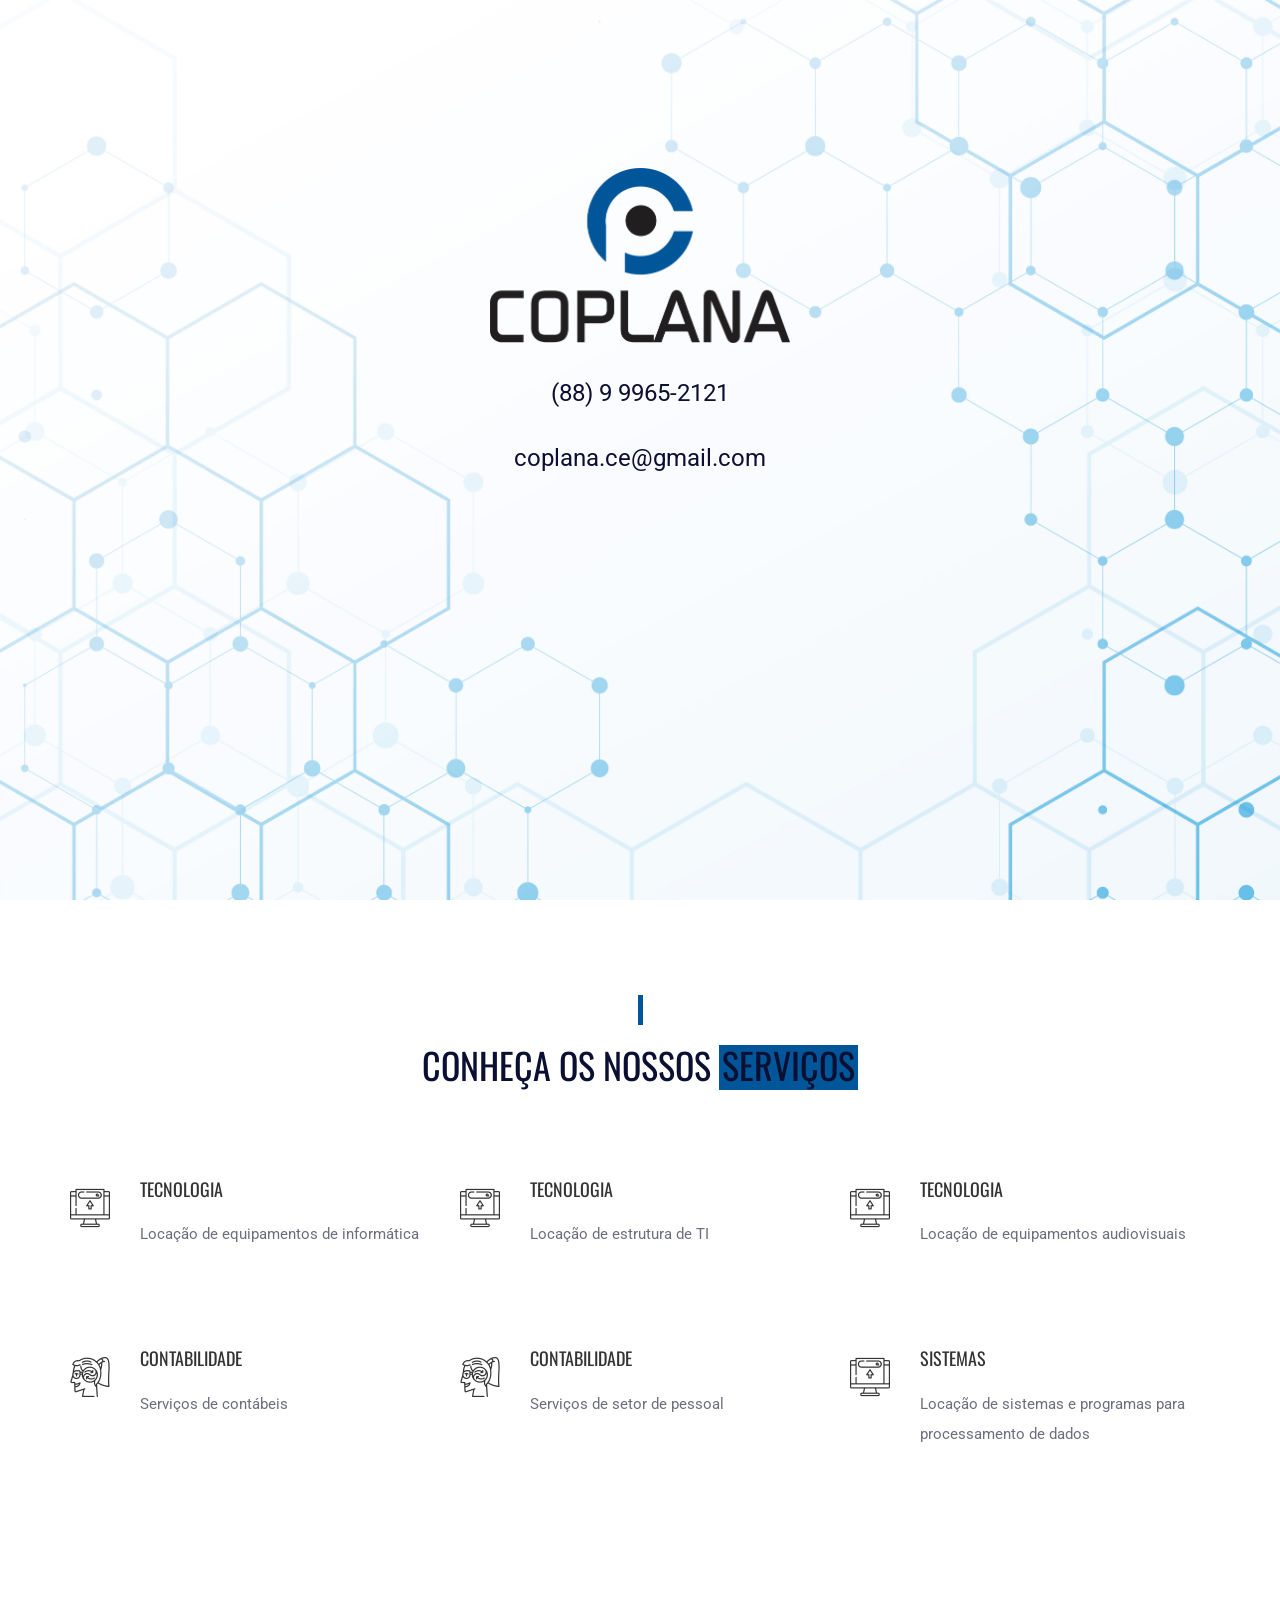
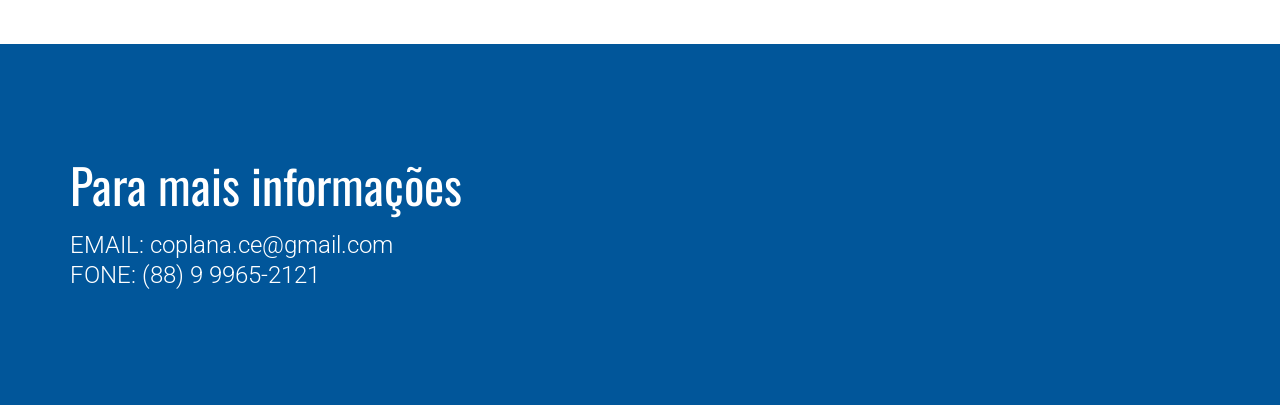
<file: index.html>
<!DOCTYPE html>
<html lang="en">

<head>
	<title>Coplana</title>
	<meta charset="UTF-8">
	<meta name="description" content="coplana - serviços em tecnologia">
	<meta name="keywords" content="coplana, serviços, tecnologia, html">
	<meta name="viewport" content="width=device-width, initial-scale=1.0">
	<!-- Favicon -->
	<link href="img/favicon.ico" rel="shortcut icon" />

	<!-- Google Fonts -->
	<link href="https://fonts.googleapis.com/css?family=Oswald:300,400,500,700|Roboto:300,400,700" rel="stylesheet">

	<!-- Stylesheets -->
	<link rel="stylesheet" href="css/bootstrap.min.css" />
	<link rel="stylesheet" href="css/font-awesome.min.css" />
	<link rel="stylesheet" href="css/flaticon.css" />
	<link rel="stylesheet" href="css/magnific-popup.css" />
	<link rel="stylesheet" href="css/owl.carousel.css" />
	<link rel="stylesheet" href="css/style.css" />


	<!--[if lt IE 9]>
	  <script src="https://oss.maxcdn.com/html5shiv/3.7.2/html5shiv.min.js"></script>
	  <script src="https://oss.maxcdn.com/respond/1.4.2/respond.min.js"></script>
	<![endif]-->

</head>

<body>
	<!-- Page Preloder -->
	<div id="preloder">
		<div class="loader">
			<img src="img/coplana.png" width="300" alt="">
			<h2>Carregando...</h2>
		</div>
	</div>





	<!-- Intro Section -->
	<div class="hero-section">
		<div class="hero-content">
			<div class="hero-center">
				<img src="img/coplana.png" width="300" alt="">
				<!-- <p>Serviços em tecnologia e contabilidade</p> -->
				<p>(88) 9 9965-2121</p>
				<p>coplana.ce@gmail.com</p>
			</div>
		</div>

	</div>
	<!-- Intro Section -->




	<!-- Services section -->
	<div class="services-section spad">
		<div class="container">
			<div class="section-title dark">
				<h2>Conheça os nossos <span>serviços</span></h2>
			</div>
			<div class="row">
				<!-- single service -->
				<div class="col-md-4 col-sm-4">
					<div class="service">
						<div class="icon">
							<i class="flaticon-030-computer"></i>
						</div>
						<div class="service-text">
							<h2>TECNOLOGIA</h2>
							<p>Locação de equipamentos de informática</p>
						</div>
					</div>
				</div>
				<!-- single service -->
				<div class="col-md-4 col-sm-4">
					<div class="service">
						<div class="icon">
							<i class="flaticon-030-computer"></i>
						</div>
						<div class="service-text">
							<h2>TECNOLOGIA</h2>
							<p>Locação de estrutura de TI</p>
						</div>
					</div>
				</div>
				<div class="col-md-4 col-sm-4">
					<div class="service">
						<div class="icon">
							<i class="flaticon-030-computer"></i>
						</div>
						<div class="service-text">
							<h2>TECNOLOGIA</h2>
							<p>Locação de equipamentos audiovisuais</p>
						</div>
					</div>
				</div>
				<!-- single service -->
				<div class="col-md-4 col-sm-6">
					<div class="service">
						<div class="icon">
							<i class="flaticon-021-thinking"></i>
						</div>
						<div class="service-text">
							<h2>CONTABILIDADE</h2>
							<p>Serviços de contábeis</p>
						</div>
					</div>
				</div>
				<!-- single service -->
				<div class="col-md-4 col-sm-6">
					<div class="service">
						<div class="icon">
							<i class="flaticon-021-thinking"></i>
						</div>
						<div class="service-text">
							<h2>CONTABILIDADE</h2>
							<p>Serviços de setor de pessoal</p>
						</div>
					</div>
				</div>

				<!-- single service -->
				<div class="col-md-4 col-sm-6">
					<div class="service">
						<div class="icon">
							<i class="flaticon-030-computer"></i>
						</div>
						<div class="service-text">
							<h2>SISTEMAS</h2>
							<p>Locação de sistemas e programas para processamento de dados</p>
						</div>
					</div>
				</div>

			</div>

		</div>
	</div>
	<!-- services section end -->


	<!-- Promotion section -->
	<div class="promotion-section">
		<div class="container">
			<div class="row">
				<div class="col-md-9">
					<h2>Para mais informações</h2>
					<p>EMAIL: coplana.ce@gmail.com</p>
					<p>FONE: (88) 9 9965-2121</p>
				</div>

			</div>
		</div>
	</div>
	<!-- Promotion section end-->




	<!--====== Javascripts & Jquery ======-->
	<script src="js/jquery-2.1.4.min.js"></script>
	<script src="js/bootstrap.min.js"></script>
	<script src="js/magnific-popup.min.js"></script>
	<script src="js/owl.carousel.min.js"></script>
	<script src="js/circle-progress.min.js"></script>
	<script src="js/main.js"></script>
</body>

</html>
</file>
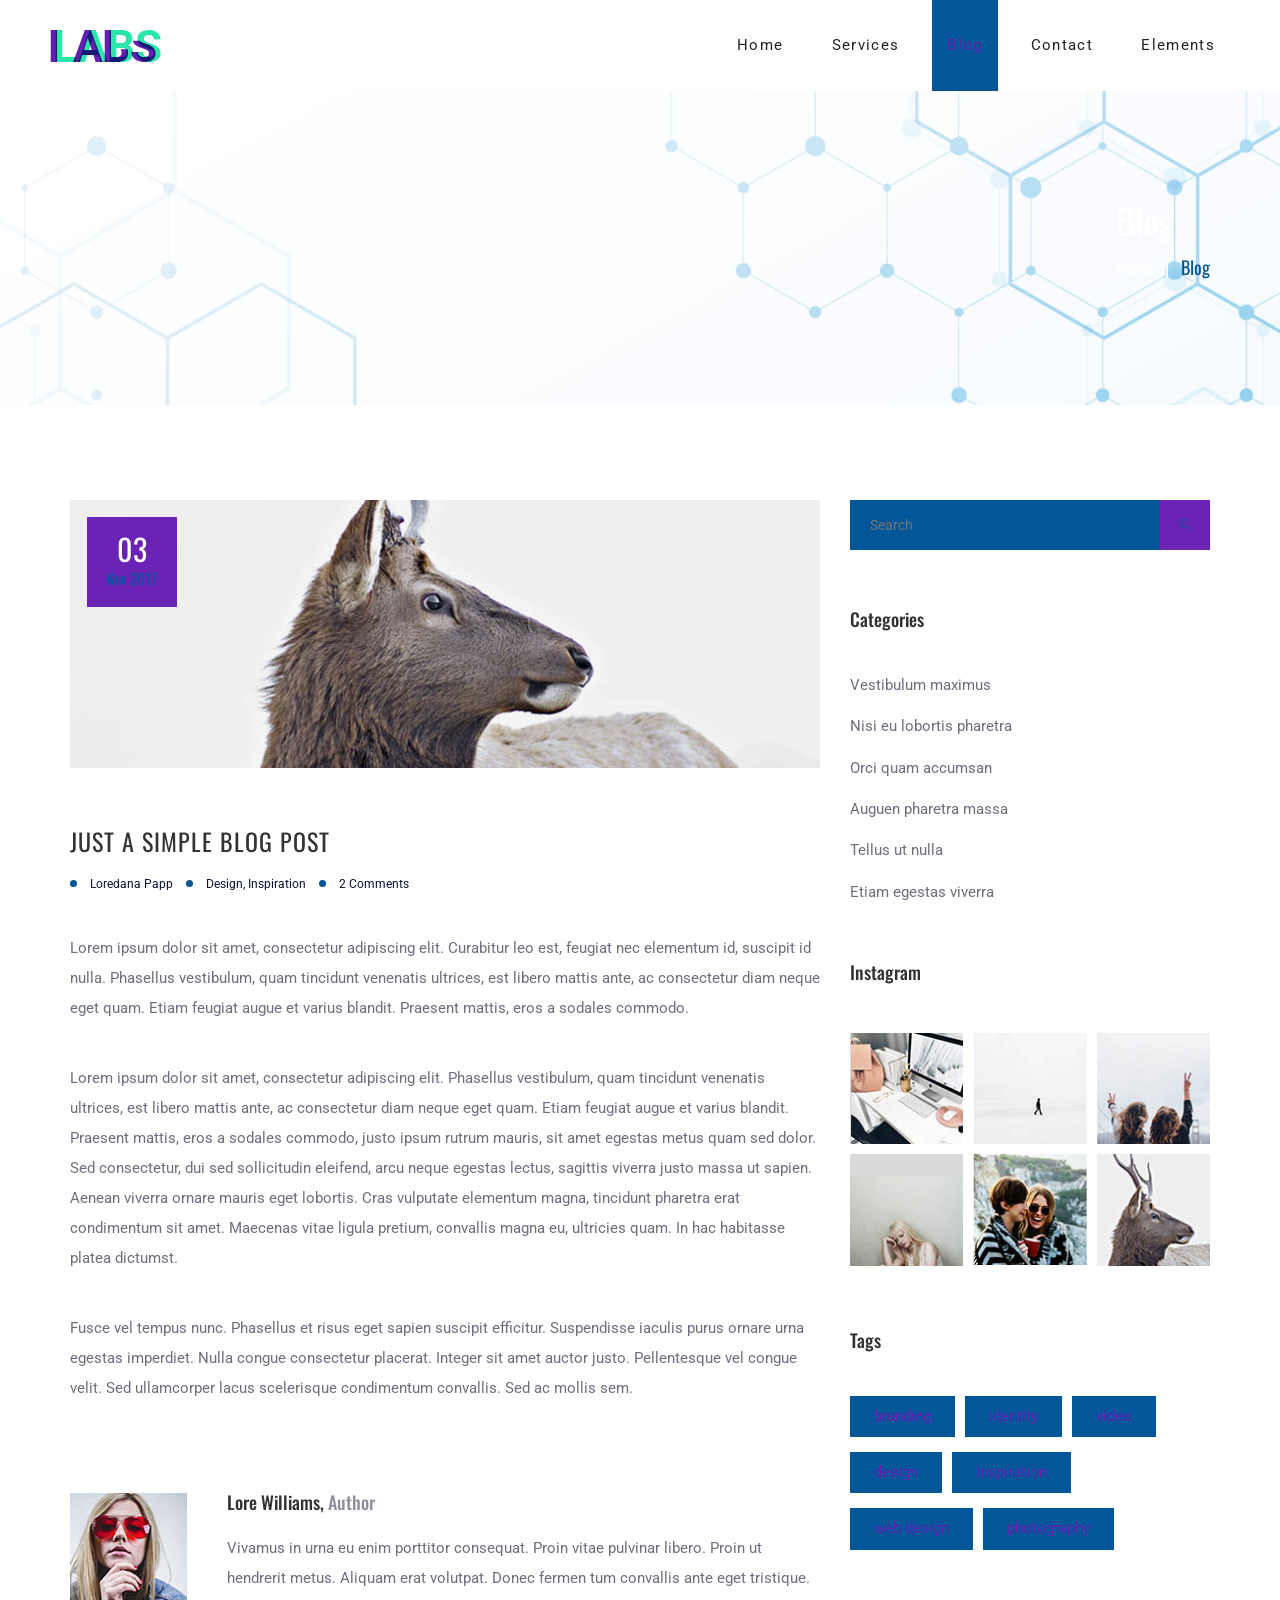
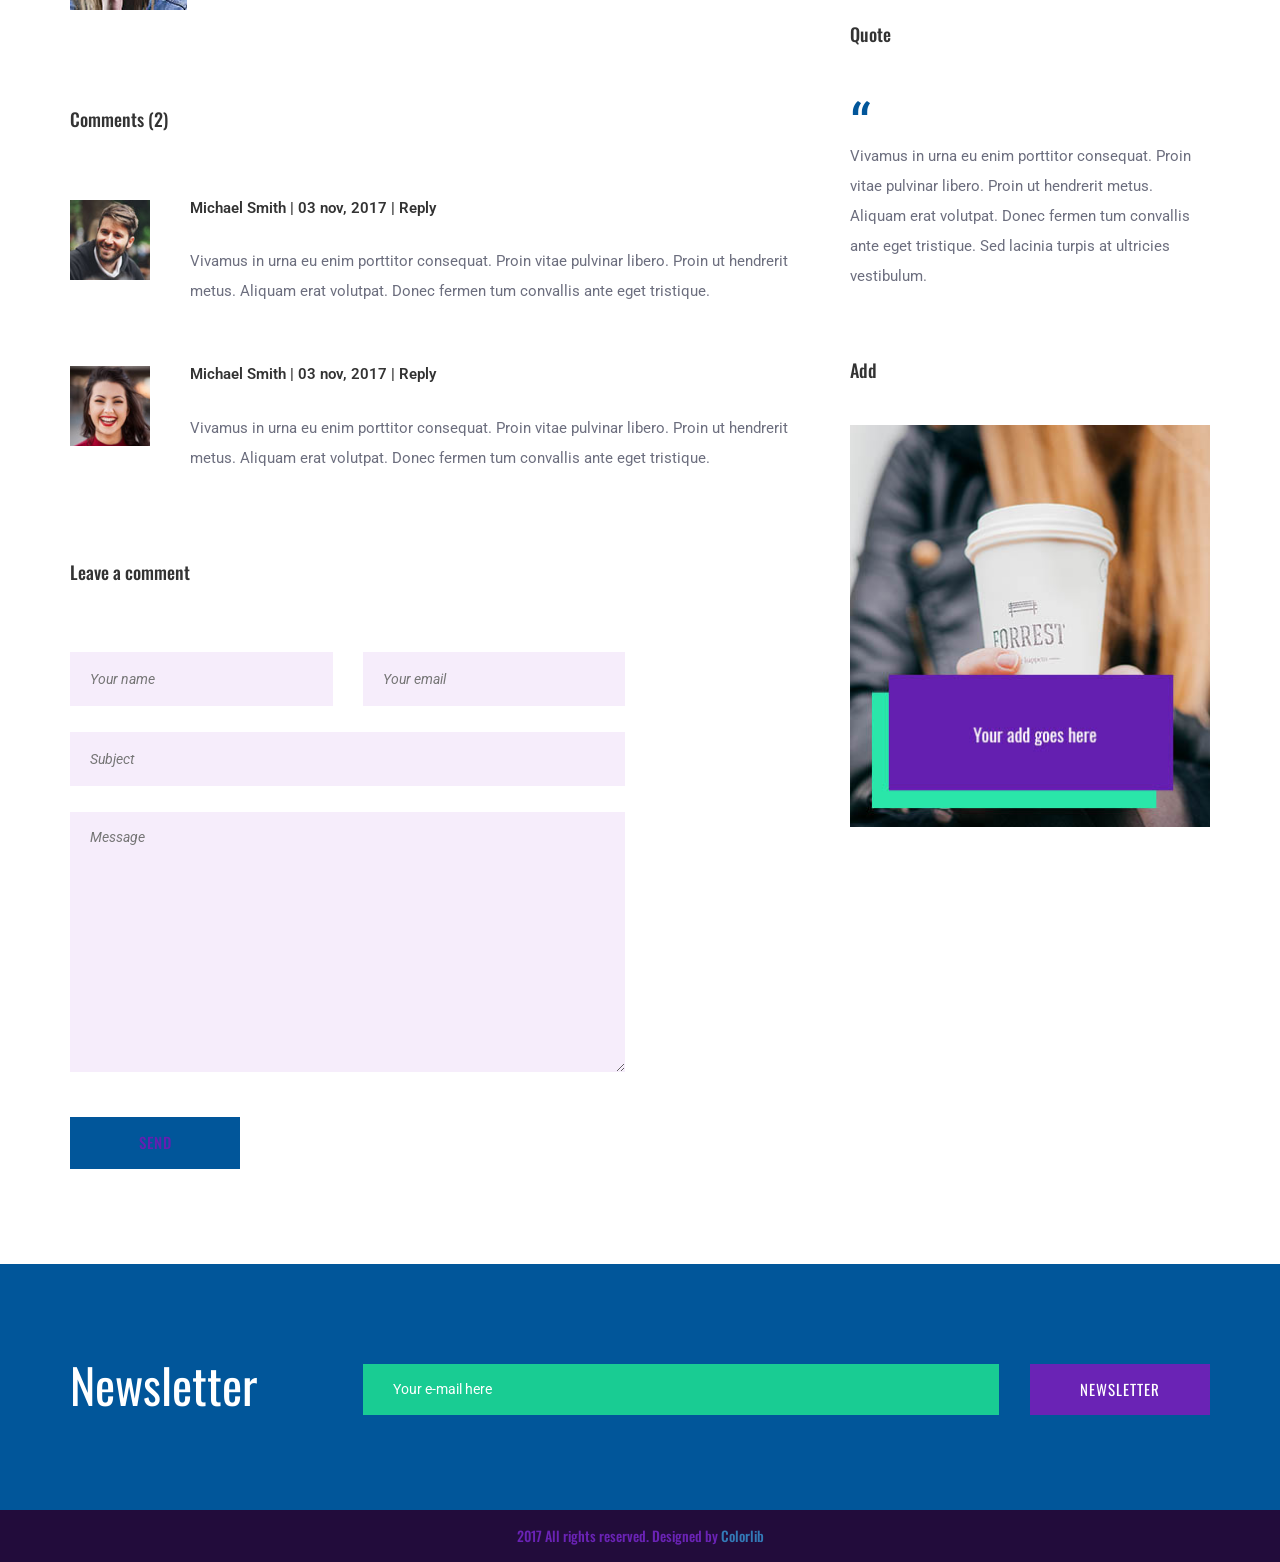
<file: blog-post.html>
<!DOCTYPE html>
<html lang="en">
<head>
	<title>Labs - Design Studio</title>
	<meta charset="UTF-8">
	<meta name="description" content="Labs - Design Studio">
	<meta name="keywords" content="lab, onepage, creative, html">
	<meta name="viewport" content="width=device-width, initial-scale=1.0">
	<!-- Favicon -->
	<link href="img/favicon.ico" rel="shortcut icon"/>

	<!-- Google Fonts -->
	<link href="https://fonts.googleapis.com/css?family=Oswald:300,400,500,700|Roboto:300,400,600" rel="stylesheet">

	<!-- Stylesheets -->
	<link rel="stylesheet" href="css/bootstrap.min.css"/>
	<link rel="stylesheet" href="css/font-awesome.min.css"/>
	<link rel="stylesheet" href="css/flaticon.css"/>
	<link rel="stylesheet" href="css/owl.carousel.css"/>
	<link rel="stylesheet" href="css/style.css"/>


	<!--[if lt IE 9]>
	  <script src="https://oss.maxcdn.com/html5shiv/3.7.2/html5shiv.min.js"></script>
	  <script src="https://oss.maxcdn.com/respond/1.4.2/respond.min.js"></script>
	<![endif]-->

</head>
<body>
	<!-- Page Preloder -->
	<div id="preloder">
		<div class="loader">
			<img src="img/logo.png" alt="">
			<h2>Loading.....</h2>
		</div>
	</div>


	<!-- Header section -->
	<header class="header-section">
		<div class="logo">
			<img src="img/logo.png" alt=""><!-- Logo -->
		</div>
		<!-- Navigation -->
		<div class="responsive"><i class="fa fa-bars"></i></div>
		<nav>
			<ul class="menu-list">
				<li><a href="home.html">Home</a></li>
				<li><a href="services.html">Services</a></li>
				<li class="active"><a href="blog.html">Blog</a></li>
				<li><a href="contact.html">Contact</a></li>
				<li><a href="elements.html">Elements</a></li>
			</ul>
		</nav>
	</header>
	<!-- Header section end -->


	<!-- Page header -->
	<div class="page-top-section">
		<div class="overlay"></div>
		<div class="container text-right">
			<div class="page-info">
				<h2>Blog</h2>
				<div class="page-links">
					<a href="#">Home</a>
					<span>Blog</span>
				</div>
			</div>
		</div>
	</div>
	<!-- Page header end-->


	<!-- page section -->
	<div class="page-section spad">
		<div class="container">
			<div class="row">
				<div class="col-md-8 col-sm-7 blog-posts">
					<!-- Single Post -->
					<div class="single-post">
						<div class="post-thumbnail">
							<img src="img/blog/blog-1.jpg" alt="">
							<div class="post-date">
								<h2>03</h2>
								<h3>Nov 2017</h3>
							</div>
						</div>
						<div class="post-content">
							<h2 class="post-title">Just a simple blog post</h2>
							<div class="post-meta">
								<a href="">Loredana Papp</a>
								<a href="">Design, Inspiration</a>
								<a href="">2 Comments</a>
							</div>
							<p>Lorem ipsum dolor sit amet, consectetur adipiscing elit. Curabitur leo est, feugiat nec elementum id, suscipit id nulla. Phasellus vestibulum, quam tincidunt venenatis ultrices, est libero mattis ante, ac consectetur diam neque eget quam. Etiam feugiat augue et varius blandit. Praesent mattis, eros a sodales commodo.</p>
							<p>Lorem ipsum dolor sit amet, consectetur adipiscing elit. Phasellus vestibulum, quam tincidunt venenatis ultrices, est libero mattis ante, ac consectetur diam neque eget quam. Etiam feugiat augue et varius blandit. Praesent mattis, eros a sodales commodo, justo ipsum rutrum mauris, sit amet egestas metus quam sed dolor. Sed consectetur, dui sed sollicitudin eleifend, arcu neque egestas lectus, sagittis viverra justo massa ut sapien. Aenean viverra ornare mauris eget lobortis. Cras vulputate elementum magna, tincidunt pharetra erat condimentum sit amet. Maecenas vitae ligula pretium, convallis magna eu, ultricies quam. In hac habitasse platea dictumst. </p>
							<p>Fusce vel tempus nunc. Phasellus et risus eget sapien suscipit efficitur. Suspendisse iaculis purus ornare urna egestas imperdiet. Nulla congue consectetur placerat. Integer sit amet auctor justo. Pellentesque vel congue velit. Sed ullamcorper lacus scelerisque condimentum convallis. Sed ac mollis sem. </p>
						</div>
						<!-- Post Author -->
						<div class="author">
							<div class="avatar">
								<img src="img/avatar/03.jpg" alt="">
							</div>
							<div class="author-info">
								<h2>Lore Williams, <span>Author</span></h2>
								<p>Vivamus in urna eu enim porttitor consequat. Proin vitae pulvinar libero. Proin ut hendrerit metus. Aliquam erat volutpat. Donec fermen tum convallis ante eget tristique. </p>
							</div>
						</div>
						<!-- Post Comments -->
						<div class="comments">
							<h2>Comments (2)</h2>
							<ul class="comment-list">
								<li>
									<div class="avatar">
										<img src="img/avatar/01.jpg" alt="">
									</div>
									<div class="commetn-text">
										<h3>Michael Smith | 03 nov, 2017 | Reply</h3>
										<p>Vivamus in urna eu enim porttitor consequat. Proin vitae pulvinar libero. Proin ut hendrerit metus. Aliquam erat volutpat. Donec fermen tum convallis ante eget tristique. </p>
									</div>
								</li>
								<li>
									<div class="avatar">
										<img src="img/avatar/02.jpg" alt="">
									</div>
									<div class="commetn-text">
										<h3>Michael Smith | 03 nov, 2017 | Reply</h3>
										<p>Vivamus in urna eu enim porttitor consequat. Proin vitae pulvinar libero. Proin ut hendrerit metus. Aliquam erat volutpat. Donec fermen tum convallis ante eget tristique. </p>
									</div>
								</li>
							</ul>
						</div>
						<!-- Commert Form -->
						<div class="row">
							<div class="col-md-9 comment-from">
								<h2>Leave a comment</h2>
								<form class="form-class">
									<div class="row">
										<div class="col-sm-6">
											<input type="text" name="name" placeholder="Your name">
										</div>
										<div class="col-sm-6">
											<input type="text" name="email" placeholder="Your email">
										</div>
										<div class="col-sm-12">
											<input type="text" name="subject" placeholder="Subject">
											<textarea name="message" placeholder="Message"></textarea>
											<button class="site-btn">send</button>
										</div>
									</div>
								</form>
							</div>
						</div>
					</div>
				</div>
				<!-- Sidebar area -->
				<div class="col-md-4 col-sm-5 sidebar">
					<!-- Single widget -->
					<div class="widget-item">
						<form action="#" class="search-form">
							<input type="text" placeholder="Search">
							<button class="search-btn"><i class="flaticon-026-search"></i></button>
						</form>
					</div>
					<!-- Single widget -->
					<div class="widget-item">
						<h2 class="widget-title">Categories</h2>
						<ul>
							<li><a href="#">Vestibulum maximus</a></li>
							<li><a href="#">Nisi eu lobortis pharetra</a></li>
							<li><a href="#">Orci quam accumsan </a></li>
							<li><a href="#">Auguen pharetra massa</a></li>
							<li><a href="#">Tellus ut nulla</a></li>
							<li><a href="#">Etiam egestas viverra </a></li>
						</ul>
					</div>
					<!-- Single widget -->
					<div class="widget-item">
						<h2 class="widget-title">Instagram</h2>
						<ul class="instagram">
							<li><img src="img/instagram/1.jpg" alt=""></li>
							<li><img src="img/instagram/2.jpg" alt=""></li>
							<li><img src="img/instagram/3.jpg" alt=""></li>
							<li><img src="img/instagram/4.jpg" alt=""></li>
							<li><img src="img/instagram/5.jpg" alt=""></li>
							<li><img src="img/instagram/6.jpg" alt=""></li>
						</ul>
					</div>
					<!-- Single widget -->
					<div class="widget-item">
						<h2 class="widget-title">Tags</h2>
						<ul class="tag">
							<li><a href="">branding</a></li>
							<li><a href="">identity</a></li>
							<li><a href="">video</a></li>
							<li><a href="">design</a></li>
							<li><a href="">inspiration</a></li>
							<li><a href="">web design</a></li>
							<li><a href="">photography</a></li>
						</ul>
					</div>
					<!-- Single widget -->
					<div class="widget-item">
						<h2 class="widget-title">Quote</h2>
						<div class="quote">
							<span class="quotation">‘​‌‘​‌</span>
							<p>Vivamus in urna eu enim porttitor consequat. Proin vitae pulvinar libero. Proin ut hendrerit metus. Aliquam erat volutpat. Donec fermen tum convallis ante eget tristique. Sed lacinia turpis at ultricies vestibulum.</p>
						</div>
					</div>
					<!-- Single widget -->
					<div class="widget-item">
						<h2 class="widget-title">Add</h2>
						<div class="add">
							<a href=""><img src="img/add.jpg" alt=""></a>
						</div>
					</div>
				</div>
			</div>
		</div>
	</div>
	<!-- page section end-->


	<!-- newsletter section -->
	<div class="newsletter-section spad">
		<div class="container">
			<div class="row">
				<div class="col-md-3">
					<h2>Newsletter</h2>
				</div>
				<div class="col-md-9">
					<!-- newsletter form -->
					<form class="nl-form">
						<input type="text" placeholder="Your e-mail here">
						<button class="site-btn btn-2">Newsletter</button>
					</form>
				</div>
			</div>
		</div>
	</div>
	<!-- newsletter section end-->


	<!-- Footer section -->
	<footer class="footer-section">
		<h2>2017 All rights reserved. Designed by <a href="https://colorlib.com" target="_blank">Colorlib</a></h2>
	</footer>
	<!-- Footer section end -->



	<!--====== Javascripts & Jquery ======-->
	<script src="js/jquery-2.1.4.min.js"></script>
	<script src="js/owl.carousel.min.js"></script>
	<script src="js/main.js"></script>
</body>
</html>
</file>
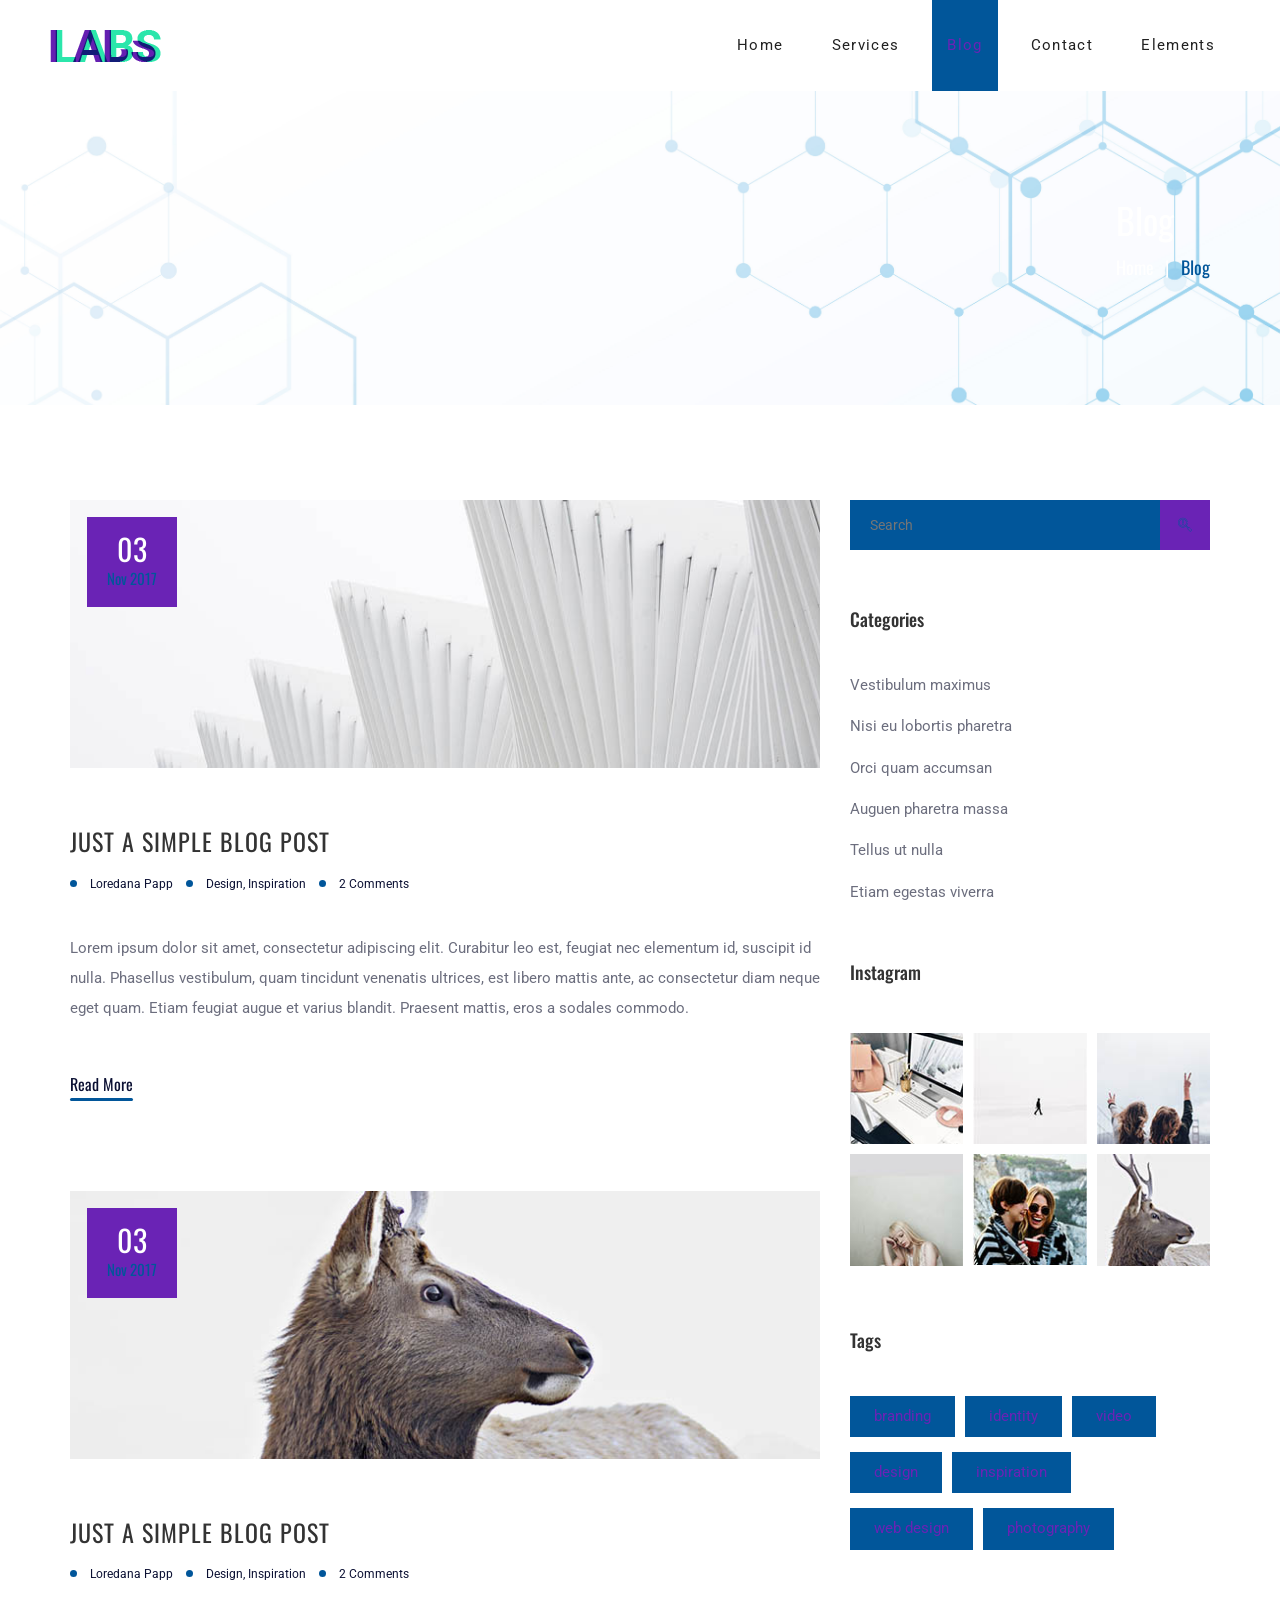
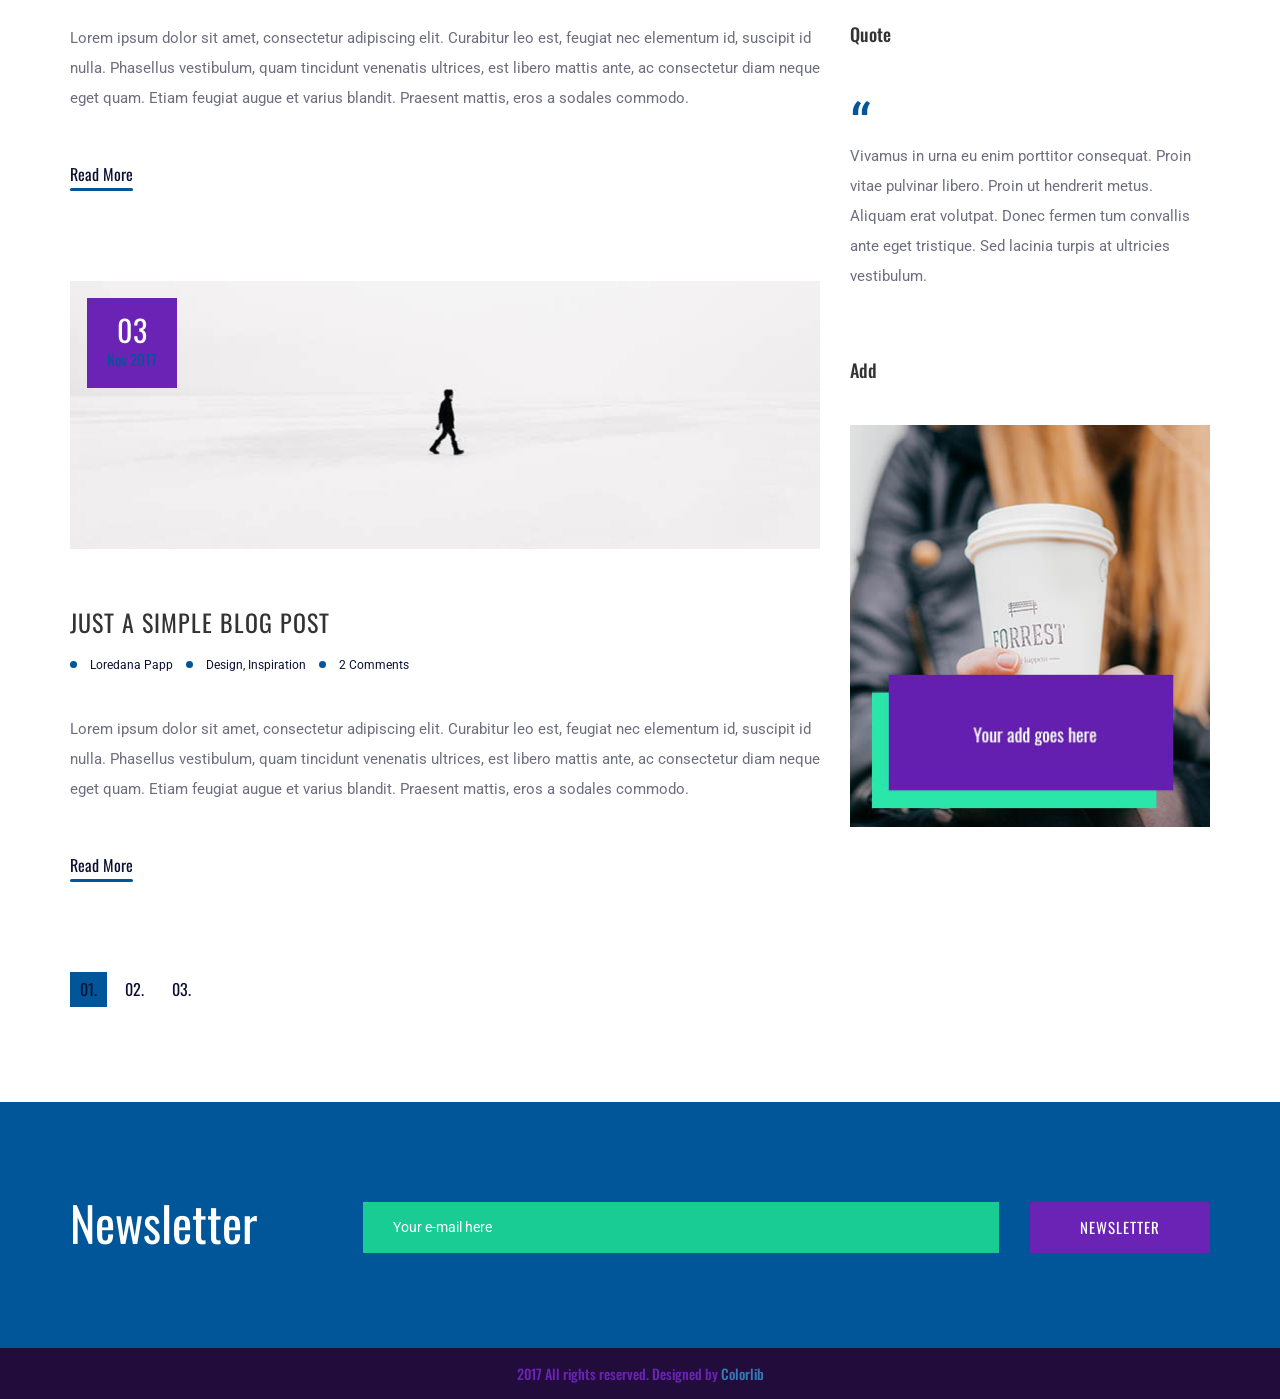
<file: blog.html>
<!DOCTYPE html>
<html lang="en">
<head>
	<title>Labs - Design Studio</title>
	<meta charset="UTF-8">
	<meta name="description" content="Labs - Design Studio">
	<meta name="keywords" content="lab, onepage, creative, html">
	<meta name="viewport" content="width=device-width, initial-scale=1.0">
	<!-- Favicon -->
	<link href="img/favicon.ico" rel="shortcut icon"/>

	<!-- Google Fonts -->
	<link href="https://fonts.googleapis.com/css?family=Oswald:300,400,500,700|Roboto:300,400,700" rel="stylesheet">

	<!-- Stylesheets -->
	<link rel="stylesheet" href="css/bootstrap.min.css"/>
	<link rel="stylesheet" href="css/font-awesome.min.css"/>
	<link rel="stylesheet" href="css/flaticon.css"/>
	<link rel="stylesheet" href="css/owl.carousel.css"/>
	<link rel="stylesheet" href="css/style.css"/>


	<!--[if lt IE 9]>
	  <script src="https://oss.maxcdn.com/html5shiv/3.7.2/html5shiv.min.js"></script>
	  <script src="https://oss.maxcdn.com/respond/1.4.2/respond.min.js"></script>
	<![endif]-->

</head>
<body>
	<!-- Page Preloder -->
	<div id="preloder">
		<div class="loader">
			<img src="img/logo.png" alt="">
			<h2>Loading.....</h2>
		</div>
	</div>


	<!-- Header section -->
	<header class="header-section">
		<div class="logo">
			<img src="img/logo.png" alt=""><!-- Logo -->
		</div>
		<!-- Navigation -->
		<div class="responsive"><i class="fa fa-bars"></i></div>
		<nav>
			<ul class="menu-list">
				<li><a href="home.html">Home</a></li>
				<li><a href="services.html">Services</a></li>
				<li class="active"><a href="blog.html">Blog</a></li>
				<li><a href="contact.html">Contact</a></li>
				<li><a href="elements.html">Elements</a></li>
			</ul>
		</nav>
	</header>
	<!-- Header section end -->


	<!-- Page header -->
	<div class="page-top-section">
		<div class="overlay"></div>
		<div class="container text-right">
			<div class="page-info">
				<h2>Blog</h2>
				<div class="page-links">
					<a href="#">Home</a>
					<span>Blog</span>
				</div>
			</div>
		</div>
	</div>
	<!-- Page header end-->


	<!-- page section -->
	<div class="page-section spad">
		<div class="container">
			<div class="row">
				<div class="col-md-8 col-sm-7 blog-posts">
					<!-- Post item -->
					<div class="post-item">
						<div class="post-thumbnail">
							<img src="img/blog/blog-2.jpg" alt="">
							<div class="post-date">
								<h2>03</h2>
								<h3>Nov 2017</h3>
							</div>
						</div>
						<div class="post-content">
							<h2 class="post-title">Just a simple blog post</h2>
							<div class="post-meta">
								<a href="">Loredana Papp</a>
								<a href="">Design, Inspiration</a>
								<a href="">2 Comments</a>
							</div>
							<p>Lorem ipsum dolor sit amet, consectetur adipiscing elit. Curabitur leo est, feugiat nec elementum id, suscipit id nulla. Phasellus vestibulum, quam tincidunt venenatis ultrices, est libero mattis ante, ac consectetur diam neque eget quam. Etiam feugiat augue et varius blandit. Praesent mattis, eros a sodales commodo.</p>
							<a href="blog-post.html" class="read-more">Read More</a>
						</div>
					</div>
					<!-- Post item -->
					<div class="post-item">
						<div class="post-thumbnail">
							<img src="img/blog/blog-1.jpg" alt="">
							<div class="post-date">
								<h2>03</h2>
								<h3>Nov 2017</h3>
							</div>
						</div>
						<div class="post-content">
							<h2 class="post-title">Just a simple blog post</h2>
							<div class="post-meta">
								<a href="">Loredana Papp</a>
								<a href="">Design, Inspiration</a>
								<a href="">2 Comments</a>
							</div>
							<p>Lorem ipsum dolor sit amet, consectetur adipiscing elit. Curabitur leo est, feugiat nec elementum id, suscipit id nulla. Phasellus vestibulum, quam tincidunt venenatis ultrices, est libero mattis ante, ac consectetur diam neque eget quam. Etiam feugiat augue et varius blandit. Praesent mattis, eros a sodales commodo.</p>
							<a href="blog-post.html" class="read-more">Read More</a>
						</div>
					</div>
					<!-- Post item -->
					<div class="post-item">
						<div class="post-thumbnail">
							<img src="img/blog/blog-3.jpg" alt="">
							<div class="post-date">
								<h2>03</h2>
								<h3>Nov 2017</h3>
							</div>
						</div>
						<div class="post-content">
							<h2 class="post-title">Just a simple blog post</h2>
							<div class="post-meta">
								<a href="">Loredana Papp</a>
								<a href="">Design, Inspiration</a>
								<a href="">2 Comments</a>
							</div>
							<p>Lorem ipsum dolor sit amet, consectetur adipiscing elit. Curabitur leo est, feugiat nec elementum id, suscipit id nulla. Phasellus vestibulum, quam tincidunt venenatis ultrices, est libero mattis ante, ac consectetur diam neque eget quam. Etiam feugiat augue et varius blandit. Praesent mattis, eros a sodales commodo.</p>
							<a href="blog-post.html" class="read-more">Read More</a>
						</div>
					</div>
					<!-- Pagination -->
					<div class="page-pagination">
						<a class="active" href="">01.</a>
						<a href="">02.</a>
						<a href="">03.</a>
					</div>
				</div>
				<!-- Sidebar area -->
				<div class="col-md-4 col-sm-5 sidebar">
					<!-- Single widget -->
					<div class="widget-item">
						<form action="#" class="search-form">
							<input type="text" placeholder="Search">
							<button class="search-btn"><i class="flaticon-026-search"></i></button>
						</form>
					</div>
					<!-- Single widget -->
					<div class="widget-item">
						<h2 class="widget-title">Categories</h2>
						<ul>
							<li><a href="#">Vestibulum maximus</a></li>
							<li><a href="#">Nisi eu lobortis pharetra</a></li>
							<li><a href="#">Orci quam accumsan </a></li>
							<li><a href="#">Auguen pharetra massa</a></li>
							<li><a href="#">Tellus ut nulla</a></li>
							<li><a href="#">Etiam egestas viverra </a></li>
						</ul>
					</div>
					<!-- Single widget -->
					<div class="widget-item">
						<h2 class="widget-title">Instagram</h2>
						<ul class="instagram">
							<li><img src="img/instagram/1.jpg" alt=""></li>
							<li><img src="img/instagram/2.jpg" alt=""></li>
							<li><img src="img/instagram/3.jpg" alt=""></li>
							<li><img src="img/instagram/4.jpg" alt=""></li>
							<li><img src="img/instagram/5.jpg" alt=""></li>
							<li><img src="img/instagram/6.jpg" alt=""></li>
						</ul>
					</div>
					<!-- Single widget -->
					<div class="widget-item">
						<h2 class="widget-title">Tags</h2>
						<ul class="tag">
							<li><a href="">branding</a></li>
							<li><a href="">identity</a></li>
							<li><a href="">video</a></li>
							<li><a href="">design</a></li>
							<li><a href="">inspiration</a></li>
							<li><a href="">web design</a></li>
							<li><a href="">photography</a></li>
						</ul>
					</div>
					<!-- Single widget -->
					<div class="widget-item">
						<h2 class="widget-title">Quote</h2>
						<div class="quote">
							<span class="quotation">‘​‌‘​‌</span>
							<p>Vivamus in urna eu enim porttitor consequat. Proin vitae pulvinar libero. Proin ut hendrerit metus. Aliquam erat volutpat. Donec fermen tum convallis ante eget tristique. Sed lacinia turpis at ultricies vestibulum.</p>
						</div>
					</div>
					<!-- Single widget -->
					<div class="widget-item">
						<h2 class="widget-title">Add</h2>
						<div class="add">
							<a href=""><img src="img/add.jpg" alt=""></a>
						</div>
					</div>
				</div>
			</div>
		</div>
	</div>
	<!-- page section end-->


	<!-- newsletter section -->
	<div class="newsletter-section spad">
		<div class="container">
			<div class="row">
				<div class="col-md-3">
					<h2>Newsletter</h2>
				</div>
				<div class="col-md-9">
					<!-- newsletter form -->
					<form class="nl-form">
						<input type="text" placeholder="Your e-mail here">
						<button class="site-btn btn-2">Newsletter</button>
					</form>
				</div>
			</div>
		</div>
	</div>
	<!-- newsletter section end-->


	<!-- Footer section -->
	<footer class="footer-section">
		<h2>2017 All rights reserved. Designed by <a href="https://colorlib.com" target="_blank">Colorlib</a></h2>
	</footer>
	<!-- Footer section end -->




	<!--====== Javascripts & Jquery ======-->
	<script src="js/jquery-2.1.4.min.js"></script>
	<script src="js/bootstrap.min.js"></script>
	<script src="js/magnific-popup.min.js"></script>
	<script src="js/owl.carousel.min.js"></script>
	<script src="js/circle-progress.min.js"></script>
	<script src="js/main.js"></script>
</body>
</html>
</file>
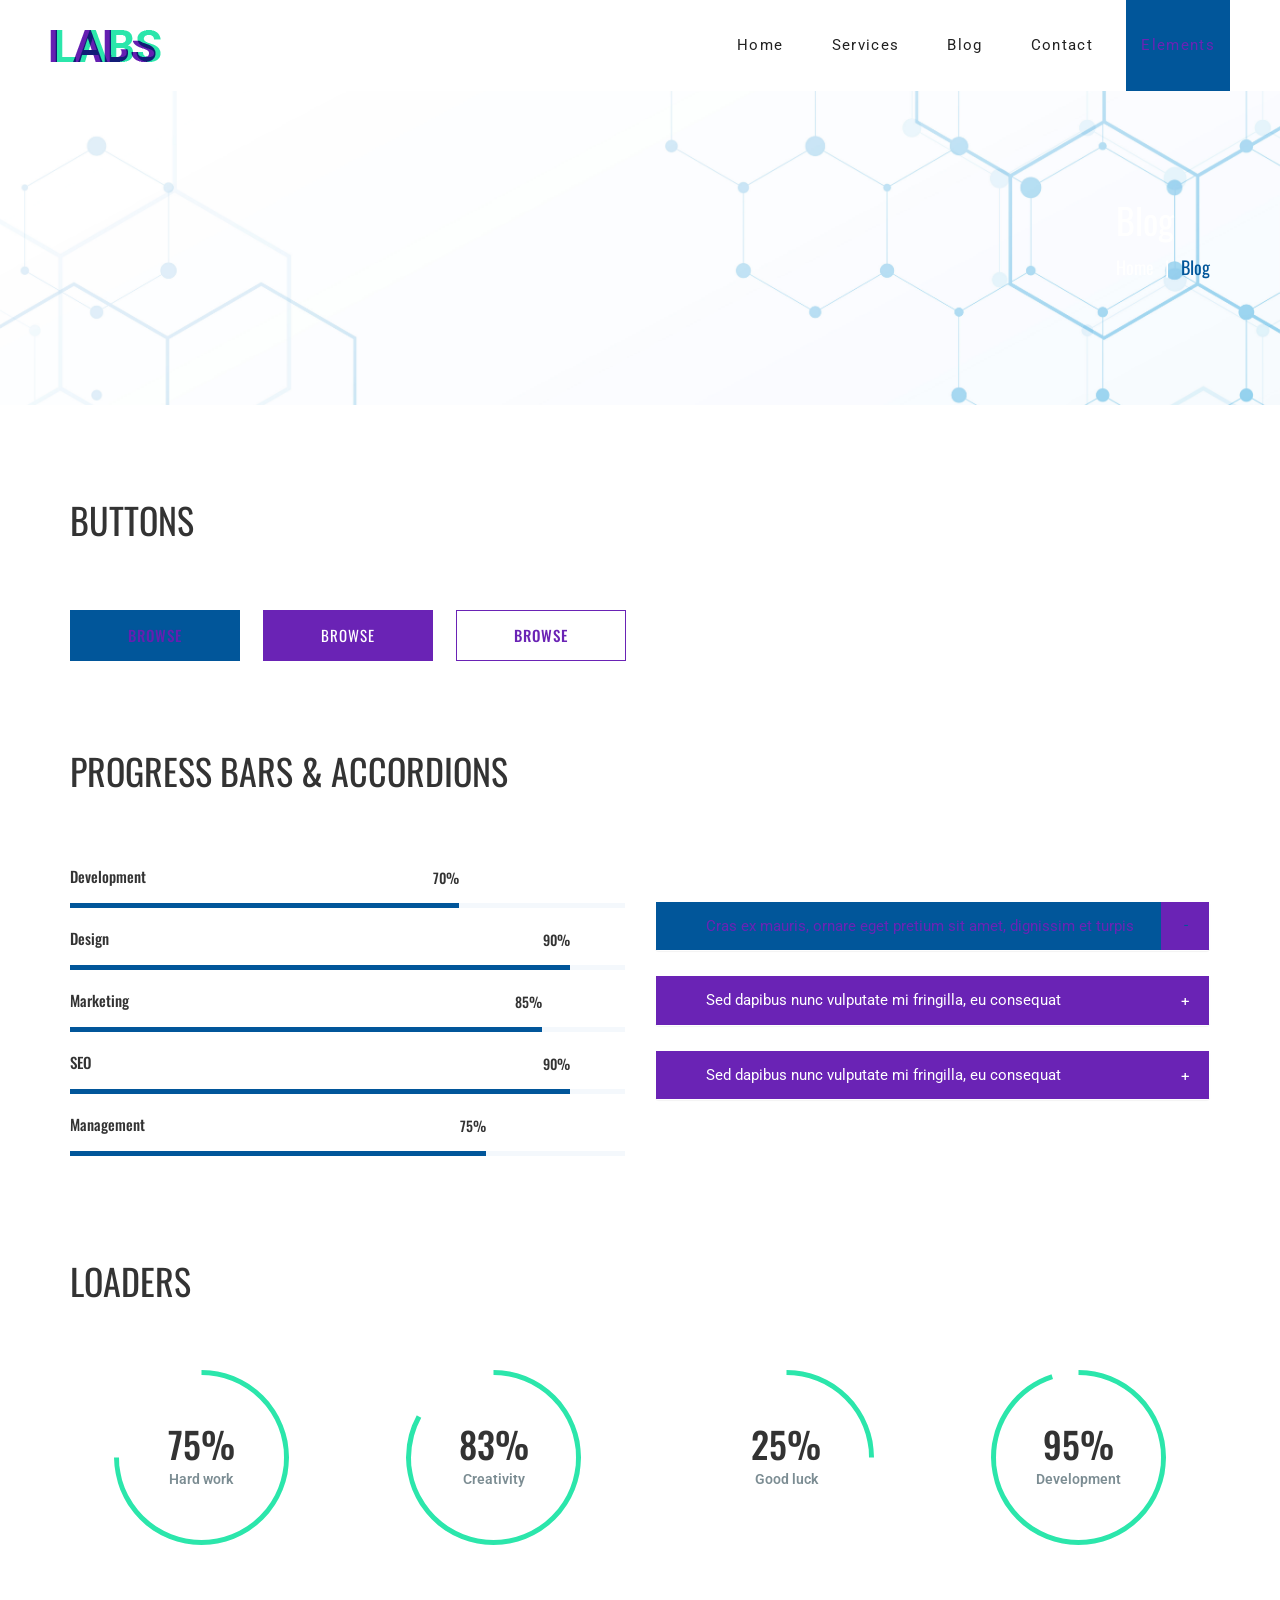
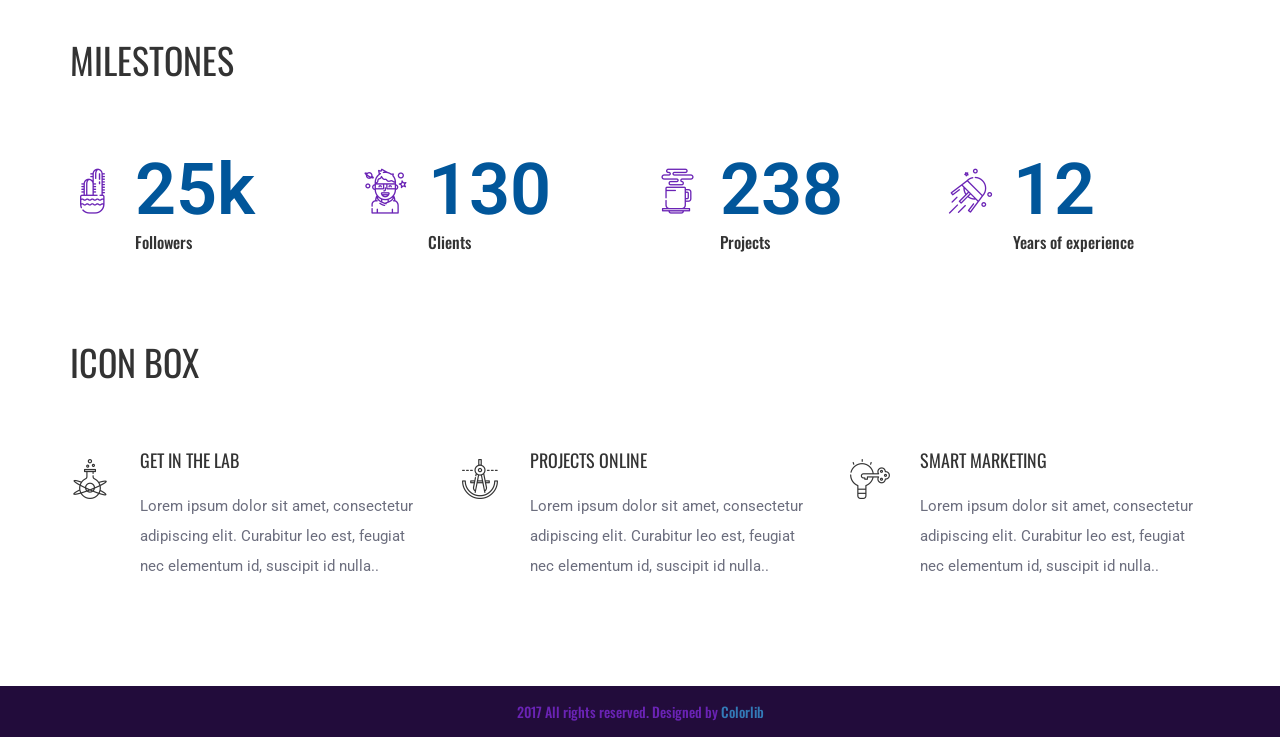
<file: elements.html>
<!DOCTYPE html>
<html lang="en">
<head>
	<title>Labs - Design Studio</title>
	<meta charset="UTF-8">
	<meta name="description" content="Labs - Design Studio">
	<meta name="keywords" content="lab, onepage, creative, html">
	<meta name="viewport" content="width=device-width, initial-scale=1.0">
	<!-- Favicon -->
	<link href="img/favicon.ico" rel="shortcut icon"/>

	<!-- Google Fonts -->
	<link href="https://fonts.googleapis.com/css?family=Oswald:300,400,500,700|Roboto:300,400,600" rel="stylesheet">

	<!-- Stylesheets -->
	<link rel="stylesheet" href="css/bootstrap.min.css"/>
	<link rel="stylesheet" href="css/font-awesome.min.css"/>
	<link rel="stylesheet" href="css/flaticon.css"/>
	<link rel="stylesheet" href="css/owl.carousel.css"/>
	<link rel="stylesheet" href="css/style.css"/>


	<!--[if lt IE 9]>
	  <script src="https://oss.maxcdn.com/html5shiv/3.7.2/html5shiv.min.js"></script>
	  <script src="https://oss.maxcdn.com/respond/1.4.2/respond.min.js"></script>
	<![endif]-->

</head>
<body>
	<!-- Page Preloder -->
	<div id="preloder">
		<div class="loader">
			<img src="img/logo.png" alt="">
			<h2>Loading.....</h2>
		</div>
	</div>


	<!-- Header section -->
	<header class="header-section">
		<div class="logo">
			<img src="img/logo.png" alt=""><!-- Logo -->
		</div>
		<!-- Navigation -->
		<div class="responsive"><i class="fa fa-bars"></i></div>
		<nav>
			<ul class="menu-list">
				<li><a href="home.html">Home</a></li>
				<li><a href="services.html">Services</a></li>
				<li><a href="blog.html">Blog</a></li>
				<li><a href="contact.html">Contact</a></li>
				<li class="active"><a href="elements.html">Elements</a></li>
			</ul>
		</nav>
	</header>
	<!-- Header section end -->


	<!-- Page header -->
	<div class="page-top-section">
		<div class="overlay"></div>
		<div class="container text-right">
			<div class="page-info">
				<h2>Blog</h2>
				<div class="page-links">
					<a href="#">Home</a>
					<span>Blog</span>
				</div>
			</div>
		</div>
	</div>
	<!-- Page header end-->


	<!-- page section -->
	<div class="page-section spad">
		<div class="container">
			<div class="row">
				<div class="col-md-12">
					<!-- Single element -->
					<div class="element">
						<h4>Buttons</h4>
						<div class="buttons">
							<button class="site-btn mr20">Browse</button>
							<button class="site-btn btn-2 mr20">Browse</button>
							<button class="site-btn btn-3">Browse</button>
						</div>
					</div>
					<!-- Single element -->
					<div class="element">
						<h4>Progress bars & Accordions</h4>
						<div class="row">
							<!-- Progress bars -->
							<div class="col-md-6">
								<div class="single-progress-item">
									<p>Development</p>
									<div class="progress-bar-style" data-progress="70"></div>
								</div>
								<div class="single-progress-item">
									<p>Design</p>
									<div class="progress-bar-style" data-progress="90"></div>
								</div>
								<div class="single-progress-item">
									<p>Marketing</p>
									<div class="progress-bar-style" data-progress="85"></div>
								</div>
								<div class="single-progress-item">
									<p>SEO</p>
									<div class="progress-bar-style" data-progress="90"></div>
								</div>
								<div class="single-progress-item">
									<p>Management</p>
									<div class="progress-bar-style" data-progress="75"></div>
								</div>
							</div>
							<!-- Accordions -->
							<div class="col-md-6">
								<div class="site-accordions">
									<div class="panel-group" id="accordion">
										<!-- Single Accordions -->
										<div class="panel active">
											<div class="panel-heading">
												<h4 class="panel-title">Cras ex mauris, ornare eget pretium sit amet, dignissim et turpis</h4>
												<a data-toggle="collapse" data-parent="#accordion" href="#accordion1"></a>
											</div>
											<div id="accordion1" class="panel-collapse collapse">
												<div class="panel-body">
													<p>Lorem ipsum dolor sit amet, consectetur adipisicing elit. Eum sed aut aliquid voluptatibus perferendis. Perferendis esse saepe natus cupiditate, eligendi expedita nulla laudantium omnis nobis delectus iusto quasi illo! Odit cupiditate.</p>
												</div>
											</div>
										</div>
										<!-- Single Accordions -->
										<div class="panel">
											<div class="panel-heading">
												<h4 class="panel-title">Sed dapibus nunc vulputate mi fringilla, eu consequat</h4>
												<a data-toggle="collapse" data-parent="#accordion" href="#accordion2"></a>
											</div>
											<div id="accordion2" class="panel-collapse collapse">
												<div class="panel-body">
												<p>Lorem ipsum dolor sit amet, consectetur adipisicing elit. Eum sed aut aliquid voluptatibus perferendis. Perferendis esse saepe natus cupiditate, eligendi expedita nulla laudantium omnis nobis.</p>
												</div>
											</div>
										</div>
										<!-- Single Accordions -->
										<div class="panel">
											<div class="panel-heading">
												<h4 class="panel-title">Sed dapibus nunc vulputate mi fringilla, eu consequat</h4>
												<a data-toggle="collapse" data-parent="#accordion" href="#accordion3"></a>
											</div>
											<div id="accordion3" class="panel-collapse collapse">
												<div class="panel-body">
												<p>Lorem ipsum dolor sit amet, consectetur adipisicing elit. Eum sed aut aliquid voluptatibus perferendis. Perferendis esse saepe natus cupiditate.</p>
												</div>
											</div>
										</div>
									</div>
								</div>
							</div>
						</div>
					</div>
					<!-- Single element -->
					<div class="element">
						<h4>Loaders</h4>
						<!-- Progress Circle -->
						<div class="row">
							<!-- Single -->
							<div class="col-md-3 col-sm-6">
								<div class="circle-progress">
									<div id="progress1"></div>
									<div class="progress-info">
										<h2>75%</h2>
										<p>Hard work</p>
									</div>
								</div>
							</div>
							<!-- Single -->
							<div class="col-md-3 col-sm-6 col-sm-6">
								<div class="circle-progress">
									<div id="progress2"></div>
									<div class="progress-info">
										<h2>83%</h2>
										<p>Creativity</p>
									</div>
								</div>
							</div>
							<!-- Single -->
							<div class="col-md-3 col-sm-6 col-sm-6">
								<div class="circle-progress">
									<div id="progress3"></div>
									<div class="progress-info">
										<h2>25%</h2>
										<p>Good luck</p>
									</div>
								</div>
							</div>
							<!-- Single -->
							<div class="col-md-3 col-sm-6 col-sm-6">
								<div class="circle-progress">
									<div id="progress4"></div>
									<div class="progress-info">
										<h2>95%</h2>
										<p>Development</p>
									</div>
								</div>
							</div>
						</div>
					</div>
					<!-- Single element -->
					<div class="element">
						<h4>Milestones</h4>
						<div class="row facts">
							<!-- Single -->
							<div class="col-md-3 col-sm-6">
								<div class="fact">
									<div class="icon">
										<i class="flaticon-034-cactus"></i>
									</div>
									<div class="fact-text">
										<h2>25k</h2>
										<h3>Followers</h3>
									</div>
								</div>
							</div>
							<!-- Single -->
							<div class="col-md-3 col-sm-6">
								<div class="fact">
									<div class="icon">
										<i class="flaticon-025-imagination"></i>
									</div>
									<div class="fact-text">
										<h2>130</h2>
										<h3>Clients</h3>
									</div>
								</div>
							</div>
							<!-- Single -->
							<div class="col-md-3 col-sm-6">
								<div class="fact">
									<div class="icon">
										<i class="flaticon-019-coffee-cup"></i>
									</div>
									<div class="fact-text">
										<h2>238</h2>
										<h3>Projects</h3>
									</div>
								</div>
							</div>
							<!-- Single -->
							<div class="col-md-3 col-sm-6">
								<div class="fact">
									<div class="icon">
										<i class="flaticon-050-satellite"></i>
									</div>
									<div class="fact-text">
										<h2>12</h2>
										<h3>Years of experience</h3>
									</div>
								</div>
							</div>
						</div>
					</div>
					<!-- Single element -->
					<div class="element mb0">
						<h4>Icon Box</h4>
						<div class="row">
							<!-- Single -->
							<div class="col-md-4 col-sm-6">
								<div class="icon-box">
									<div class="icon">
										<i class="flaticon-023-flask"></i>
									</div>
									<div class="icon-box-text">
										<h2>Get in the lab</h2>
										<p>Lorem ipsum dolor sit amet, consectetur adipiscing elit. Curabitur leo est, feugiat nec elementum id, suscipit id nulla..</p>
									</div>
								</div>
							</div>
							<!-- Single -->
							<div class="col-md-4 col-sm-6">
								<div class="icon-box">
									<div class="icon">
										<i class="flaticon-011-compass"></i>
									</div>
									<div class="icon-box-text">
										<h2>Projects online</h2>
										<p>Lorem ipsum dolor sit amet, consectetur adipiscing elit. Curabitur leo est, feugiat nec elementum id, suscipit id nulla..</p>
									</div>
								</div>
							</div>
							<!-- Single -->
							<div class="col-md-4 col-sm-6">
								<div class="icon-box">
									<div class="icon">
										<i class="flaticon-037-idea"></i>
									</div>
									<div class="icon-box-text">
										<h2>SMART MARKETING</h2>
										<p>Lorem ipsum dolor sit amet, consectetur adipiscing elit. Curabitur leo est, feugiat nec elementum id, suscipit id nulla..</p>
									</div>
								</div>
							</div>
						</div>
					</div>
				</div>
			</div>
		</div>
	</div>
	<!-- page section end-->


	<!-- Footer section -->
	<footer class="footer-section">
		<h2>2017 All rights reserved. Designed by <a href="https://colorlib.com" target="_blank">Colorlib</a></h2>
	</footer>
	<!-- Footer section end -->



	<!--====== Javascripts & Jquery ======-->
	<script src="js/jquery-2.1.4.min.js"></script>
	<script src="js/bootstrap.min.js"></script>
	<script src="js/magnific-popup.min.js"></script>
	<script src="js/owl.carousel.min.js"></script>
	<script src="js/circle-progress.min.js"></script>
	<script src="js/main.js"></script>
</body>
</html>
</file>
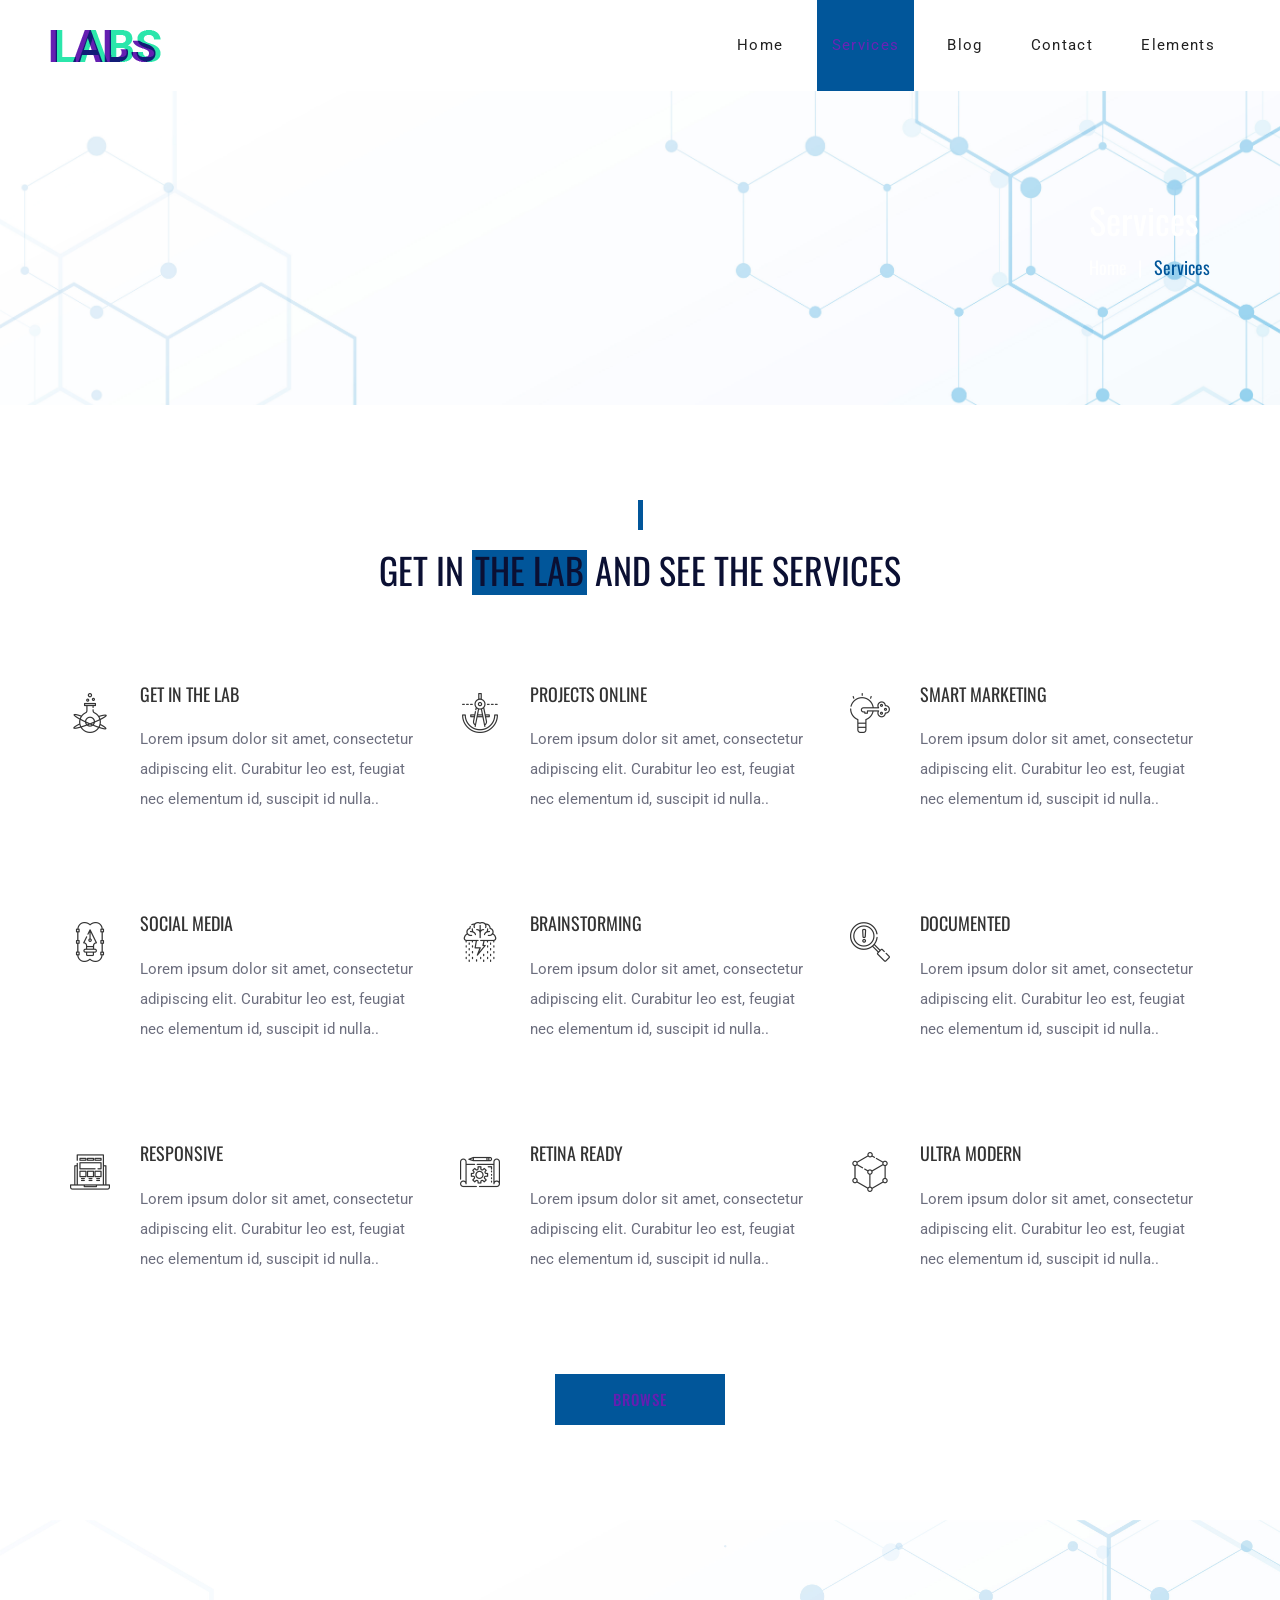
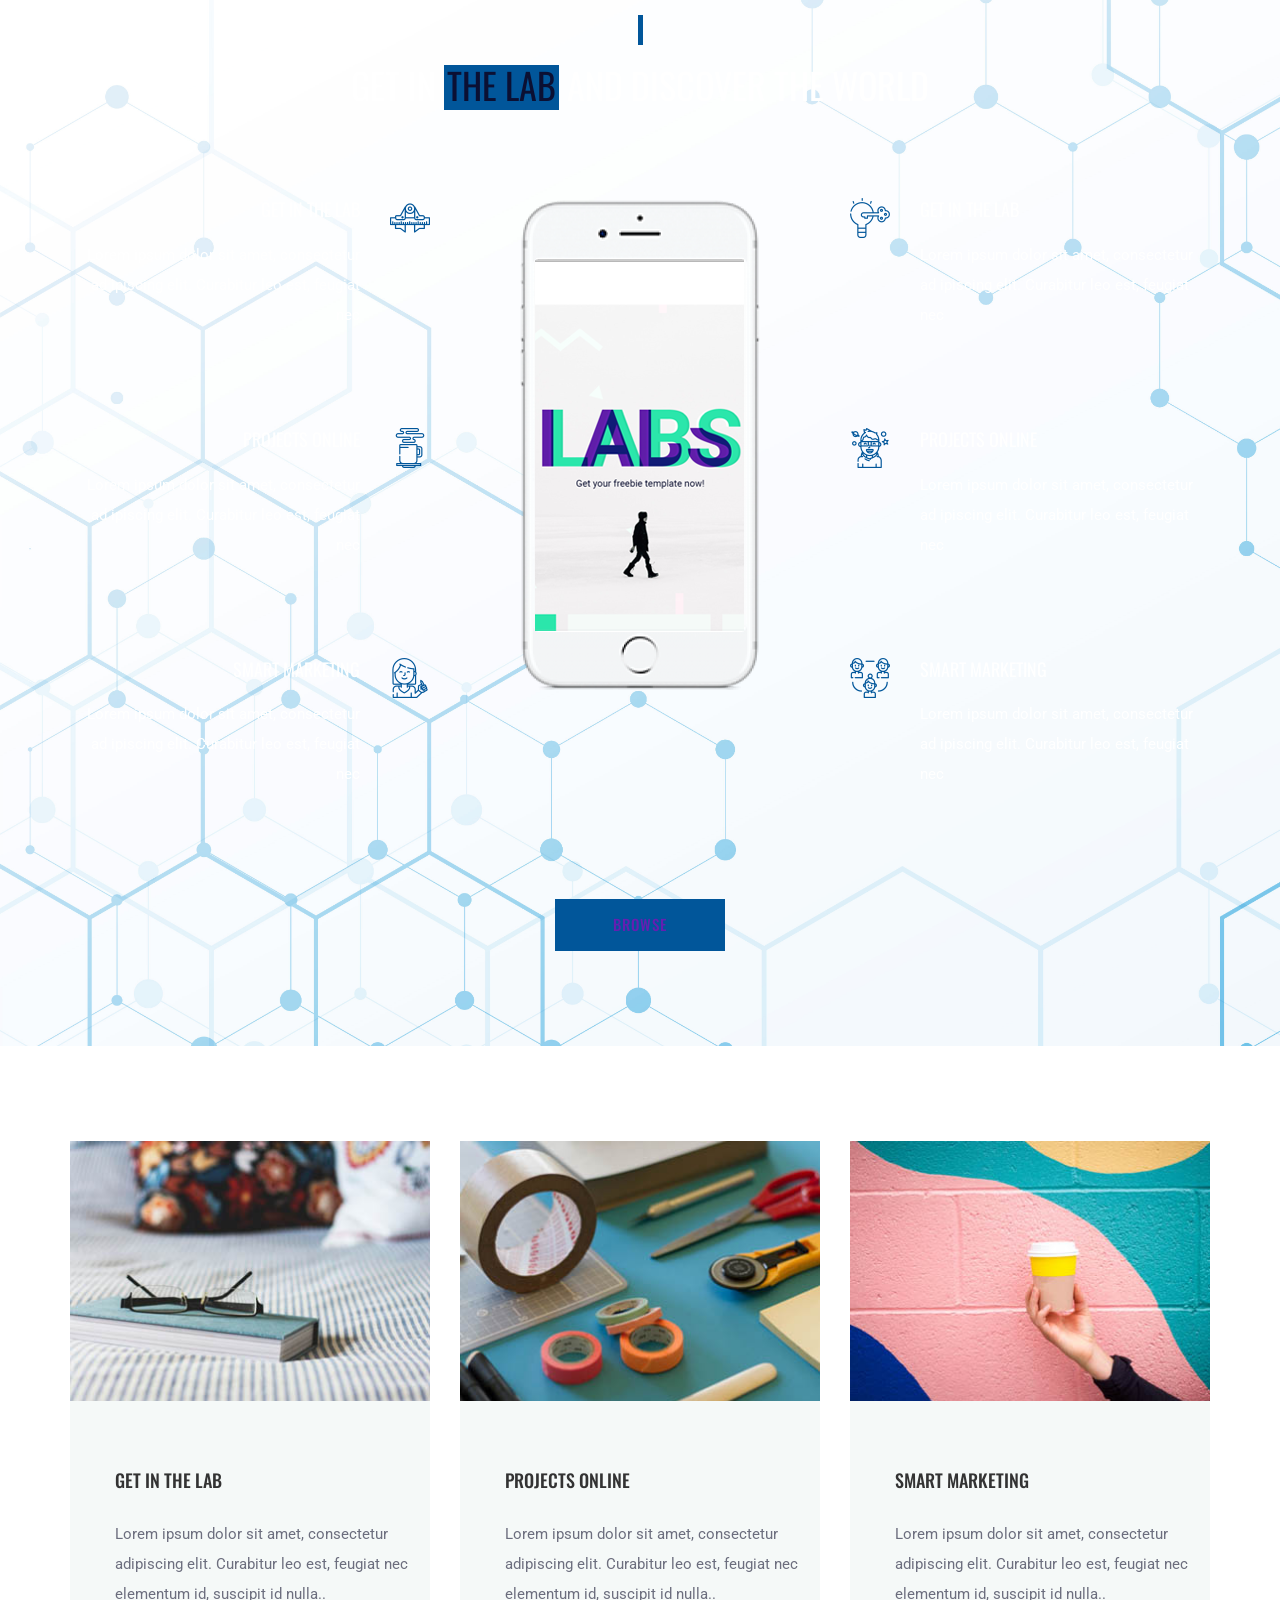
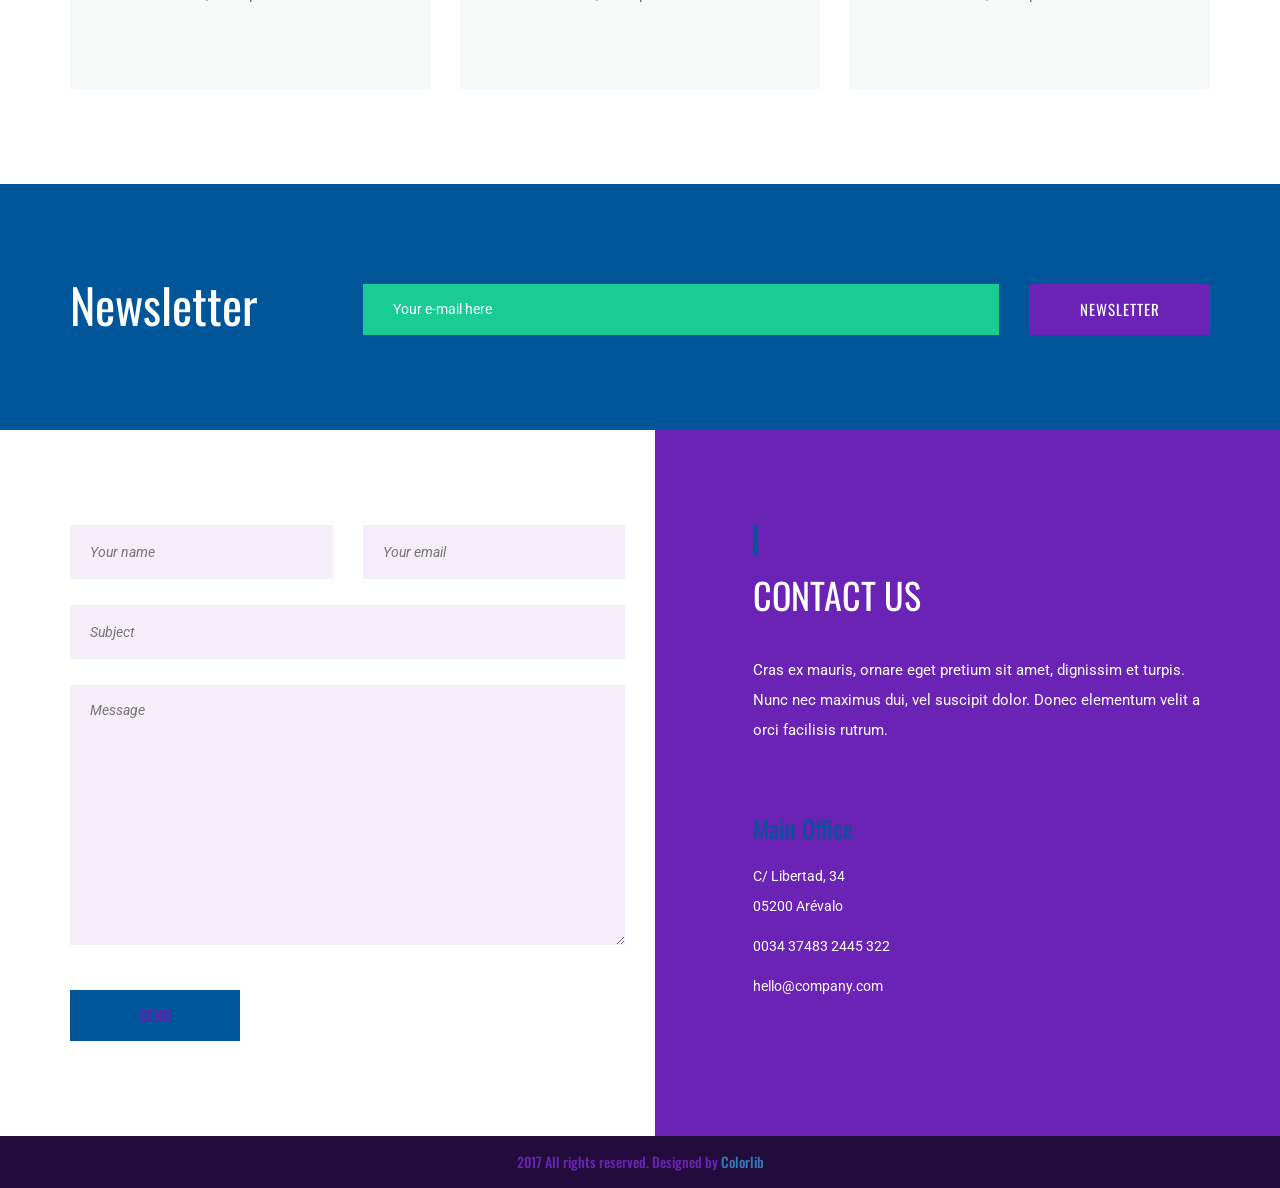
<file: services.html>
<!DOCTYPE html>
<html lang="en">
<head>
	<title>Labs - Design Studio</title>
	<meta charset="UTF-8">
	<meta name="description" content="Labs - Design Studio">
	<meta name="keywords" content="lab, onepage, creative, html">
	<meta name="viewport" content="width=device-width, initial-scale=1.0">
	<!-- Favicon -->
	<link href="img/favicon.ico" rel="shortcut icon"/>

	<!-- Google Fonts -->
	<link href="https://fonts.googleapis.com/css?family=Oswald:300,400,500,700|Roboto:300,400,700" rel="stylesheet">

	<!-- Stylesheets -->
	<link rel="stylesheet" href="css/bootstrap.min.css"/>
	<link rel="stylesheet" href="css/font-awesome.min.css"/>
	<link rel="stylesheet" href="css/flaticon.css"/>
	<link rel="stylesheet" href="css/owl.carousel.css"/>
	<link rel="stylesheet" href="css/style.css"/>


	<!--[if lt IE 9]>
	  <script src="https://oss.maxcdn.com/html5shiv/3.7.2/html5shiv.min.js"></script>
	  <script src="https://oss.maxcdn.com/respond/1.4.2/respond.min.js"></script>
	<![endif]-->

</head>
<body>
	<!-- Page Preloder -->
	<div id="preloder">
		<div class="loader">
			<img src="img/logo.png" alt="">
			<h2>Loading.....</h2>
		</div>
	</div>


	<!-- Header section -->
	<header class="header-section">
		<div class="logo">
			<img src="img/logo.png" alt=""><!-- Logo -->
		</div>
		<!-- Navigation -->
		<div class="responsive"><i class="fa fa-bars"></i></div>
		<nav>
			<ul class="menu-list">
				<li><a href="home.html">Home</a></li>
				<li class="active"><a href="services.html">Services</a></li>
				<li><a href="blog.html">Blog</a></li>
				<li><a href="contact.html">Contact</a></li>
				<li><a href="elements.html">Elements</a></li>
			</ul>
		</nav>
	</header>
	<!-- Header section end -->


	<!-- Page header -->
	<div class="page-top-section">
		<div class="overlay"></div>
		<div class="container text-right">
			<div class="page-info">
				<h2>Services</h2>
				<div class="page-links">
					<a href="#">Home</a>
					<span>Services</span>
				</div>
			</div>
		</div>
	</div>
	<!-- Page header end-->


	<!-- services section -->
	<div class="services-section spad">
		<div class="container">
			<div class="section-title dark">
				<h2>Get in <span>the Lab</span> and see the services</h2>
			</div>
			<div class="row">
				<!-- single service -->
				<div class="col-md-4 col-sm-6">
					<div class="service">
						<div class="icon">
							<i class="flaticon-023-flask"></i>
						</div>
						<div class="service-text">
							<h2>Get in the lab</h2>
							<p>Lorem ipsum dolor sit amet, consectetur adipiscing elit. Curabitur leo est, feugiat nec elementum id, suscipit id nulla..</p>
						</div>
					</div>
				</div>
				<!-- single service -->
				<div class="col-md-4 col-sm-6">
					<div class="service">
						<div class="icon">
							<i class="flaticon-011-compass"></i>
						</div>
						<div class="service-text">
							<h2>Projects online</h2>
							<p>Lorem ipsum dolor sit amet, consectetur adipiscing elit. Curabitur leo est, feugiat nec elementum id, suscipit id nulla..</p>
						</div>
					</div>
				</div>
				<!-- single service -->
				<div class="col-md-4 col-sm-6">
					<div class="service">
						<div class="icon">
							<i class="flaticon-037-idea"></i>
						</div>
						<div class="service-text">
							<h2>SMART MARKETING</h2>
							<p>Lorem ipsum dolor sit amet, consectetur adipiscing elit. Curabitur leo est, feugiat nec elementum id, suscipit id nulla..</p>
						</div>
					</div>
				</div>
				<!-- single service -->
				<div class="col-md-4 col-sm-6">
					<div class="service">
						<div class="icon">
							<i class="flaticon-039-vector"></i>
						</div>
						<div class="service-text">
							<h2>Social Media</h2>
							<p>Lorem ipsum dolor sit amet, consectetur adipiscing elit. Curabitur leo est, feugiat nec elementum id, suscipit id nulla..</p>
						</div>
					</div>
				</div>
				<!-- single service -->
				<div class="col-md-4 col-sm-6">
					<div class="service">
						<div class="icon">
							<i class="flaticon-036-brainstorming"></i>
						</div>
						<div class="service-text">
							<h2>Brainstorming</h2>
							<p>Lorem ipsum dolor sit amet, consectetur adipiscing elit. Curabitur leo est, feugiat nec elementum id, suscipit id nulla..</p>
						</div>
					</div>
				</div>
				<!-- single service -->
				<div class="col-md-4 col-sm-6">
					<div class="service">
						<div class="icon">
							<i class="flaticon-026-search"></i>
						</div>
						<div class="service-text">
							<h2>Documented</h2>
							<p>Lorem ipsum dolor sit amet, consectetur adipiscing elit. Curabitur leo est, feugiat nec elementum id, suscipit id nulla..</p>
						</div>
					</div>
				</div>
				<!-- single service -->
				<div class="col-md-4 col-sm-6">
					<div class="service">
						<div class="icon">
							<i class="flaticon-018-laptop-1"></i>
						</div>
						<div class="service-text">
							<h2>Responsive</h2>
							<p>Lorem ipsum dolor sit amet, consectetur adipiscing elit. Curabitur leo est, feugiat nec elementum id, suscipit id nulla..</p>
						</div>
					</div>
				</div>
				<!-- single service -->
				<div class="col-md-4 col-sm-6">
					<div class="service">
						<div class="icon">
							<i class="flaticon-043-sketch"></i>
						</div>
						<div class="service-text">
							<h2>Retina ready</h2>
							<p>Lorem ipsum dolor sit amet, consectetur adipiscing elit. Curabitur leo est, feugiat nec elementum id, suscipit id nulla..</p>
						</div>
					</div>
				</div>
				<!-- single service -->
				<div class="col-md-4 col-sm-6">
					<div class="service">
						<div class="icon">
							<i class="flaticon-012-cube"></i>
						</div>
						<div class="service-text">
							<h2>Ultra modern</h2>
							<p>Lorem ipsum dolor sit amet, consectetur adipiscing elit. Curabitur leo est, feugiat nec elementum id, suscipit id nulla..</p>
						</div>
					</div>
				</div>
			</div>
			<div class="text-center">
				<a href="" class="site-btn">Browse</a>
			</div>
		</div>
	</div>
	<!-- services section end -->


	<!-- features section -->
	<div class="team-section spad">
		<div class="overlay"></div>
		<div class="container">
			<div class="section-title">
				<h2>Get in <span>the Lab</span> and  discover the world</h2>
			</div>
			<div class="row">
				<!-- feature item -->
				<div class="col-md-4 col-sm-4 features">
					<div class="icon-box light left">
						<div class="service-text">
							<h2>Get in the lab</h2>
							<p>Lorem ipsum dolor sit amet, consectetur ad ipiscing elit. Curabitur leo est, feugiat nec</p>
						</div>
						<div class="icon">
							<i class="flaticon-002-caliper"></i>
						</div>
					</div>
					<!-- feature item -->
					<div class="icon-box light left">
						<div class="service-text">
							<h2>Projects online</h2>
							<p>Lorem ipsum dolor sit amet, consectetur ad ipiscing elit. Curabitur leo est, feugiat nec</p>
						</div>
						<div class="icon">
							<i class="flaticon-019-coffee-cup"></i>
						</div>
					</div>
					<!-- feature item -->
					<div class="icon-box light left">
						<div class="service-text">
							<h2>SMART MARKETING</h2>
							<p>Lorem ipsum dolor sit amet, consectetur ad ipiscing elit. Curabitur leo est, feugiat nec</p>
						</div>
						<div class="icon">
							<i class="flaticon-020-creativity"></i>
						</div>
					</div>
				</div>
				<!-- Devices -->
				<div class="col-md-4 col-sm-4 devices">
					<div class="text-center">
						<img src="img/device.png" alt="">
					</div>
				</div>
				<!-- feature item -->
				<div class="col-md-4 col-sm-4 features">
					<div class="icon-box light">
						<div class="icon">
							<i class="flaticon-037-idea"></i>
						</div>
						<div class="service-text">
							<h2>Get in the lab</h2>
							<p>Lorem ipsum dolor sit amet, consectetur ad ipiscing elit. Curabitur leo est, feugiat nec</p>
						</div>
					</div>
					<!-- feature item -->
					<div class="icon-box light">
						<div class="icon">
							<i class="flaticon-025-imagination"></i>
						</div>
						<div class="service-text">
							<h2>Projects online</h2>
							<p>Lorem ipsum dolor sit amet, consectetur ad ipiscing elit. Curabitur leo est, feugiat nec</p>
						</div>
					</div>
					<!-- feature item -->
					<div class="icon-box light">
						<div class="icon">
							<i class="flaticon-008-team"></i>
						</div>
						<div class="service-text">
							<h2>SMART MARKETING</h2>
							<p>Lorem ipsum dolor sit amet, consectetur ad ipiscing elit. Curabitur leo est, feugiat nec</p>
						</div>
					</div>
				</div>
			</div>
			<div class="text-center mt100">
				<a href="" class="site-btn">Browse</a>
			</div>
		</div>
	</div>
	<!-- features section end-->


	<!-- services card section-->
	<div class="services-card-section spad">
		<div class="container">
			<div class="row">
				<!-- Single Card -->
				<div class="col-md-4 col-sm-6">
					<div class="sv-card">
						<div class="card-img">
							<img src="img/card-1.jpg" alt="">
						</div>
						<div class="card-text">
							<h2>Get in the lab</h2>
							<p>Lorem ipsum dolor sit amet, consectetur adipiscing elit. Curabitur leo est, feugiat nec elementum id, suscipit id nulla..</p>
						</div>
					</div>
				</div>
				<!-- Single Card -->
				<div class="col-md-4 col-sm-6">
					<div class="sv-card">
						<div class="card-img">
							<img src="img/card-2.jpg" alt="">
						</div>
						<div class="card-text">
							<h2>Projects online</h2>
							<p>Lorem ipsum dolor sit amet, consectetur adipiscing elit. Curabitur leo est, feugiat nec elementum id, suscipit id nulla..</p>
						</div>
					</div>
				</div>
				<!-- Single Card -->
				<div class="col-md-4 col-sm-12">
					<div class="sv-card">
						<div class="card-img">
							<img src="img/card-3.jpg" alt="">
						</div>
						<div class="card-text">
							<h2>SMART MARKETING</h2>
							<p>Lorem ipsum dolor sit amet, consectetur adipiscing elit. Curabitur leo est, feugiat nec elementum id, suscipit id nulla..</p>
						</div>
					</div>
				</div>
			</div>
		</div>
	</div>
	<!-- services card section end-->


	<!-- newsletter section -->
	<div class="newsletter-section spad">
		<div class="container">
			<div class="row">
				<div class="col-md-3">
					<h2>Newsletter</h2>
				</div>
				<div class="col-md-9">
					<!-- newsletter form -->
					<form class="nl-form">
						<input type="text" placeholder="Your e-mail here">
						<button class="site-btn btn-2">Newsletter</button>
					</form>
				</div>
			</div>
		</div>
	</div>
	<!-- newsletter section end-->


	<!-- Contact section -->
	<div class="contact-section spad fix">
		<div class="container">
			<div class="row">
				<!-- contact info -->
				<div class="col-md-5 col-md-offset-1 contact-info col-push">
					<div class="section-title left">
						<h2>Contact us</h2>
					</div>
					<p>Cras ex mauris, ornare eget pretium sit amet, dignissim et turpis. Nunc nec maximus dui, vel suscipit dolor. Donec elementum velit a orci facilisis rutrum. </p>
					<h3 class="mt60">Main Office</h3>
					<p class="con-item">C/ Libertad, 34 <br> 05200 Arévalo </p>
					<p class="con-item">0034 37483 2445 322</p>
					<p class="con-item">hello@company.com</p>
				</div>
				<!-- contact form -->
				<div class="col-md-6 col-pull">
					<form class="form-class" id="con_form">
						<div class="row">
							<div class="col-sm-6">
								<input type="text" name="name" placeholder="Your name">
							</div>
							<div class="col-sm-6">
								<input type="text" name="email" placeholder="Your email">
							</div>
							<div class="col-sm-12">
								<input type="text" name="subject" placeholder="Subject">
								<textarea name="message" placeholder="Message"></textarea>
								<button class="site-btn">send</button>
							</div>
						</div>
					</form>
				</div>
			</div>
		</div>
	</div>
	<!-- Contact section end-->


	<!-- Footer section -->
	<footer class="footer-section">
		<h2>2017 All rights reserved. Designed by <a href="https://colorlib.com" target="_blank">Colorlib</a></h2>
	</footer>
	<!-- Footer section end -->




	<!--====== Javascripts & Jquery ======-->
	<script src="js/jquery-2.1.4.min.js"></script>
	<script src="js/bootstrap.min.js"></script>
	<script src="js/magnific-popup.min.js"></script>
	<script src="js/owl.carousel.min.js"></script>
	<script src="js/circle-progress.min.js"></script>
	<script src="js/main.js"></script>
</body>
</html>
</file>
<file: css/flaticon.css>
/*
  	Flaticon icon font: Flaticon
  	Creation date: 23/10/2017 13:59
  	*/

@font-face {
  font-family: "Flaticon";
  src: url("../fonts/Flaticon.eot");
  src: url("../fonts/Flaticon.eot?#iefix") format("embedded-opentype"),
       url("../fonts/Flaticon.woff") format("woff"),
       url("../fonts/Flaticon.ttf") format("truetype"),
       url("../fonts/Flaticon.svg#Flaticon") format("svg");
  font-weight: normal;
  font-style: normal;
}

@media screen and (-webkit-min-device-pixel-ratio:0) {
  @font-face {
    font-family: "Flaticon";
    src: url("../fonts/Flaticon.svg#Flaticon") format("svg");
  }
}

[class^="flaticon-"]:before, [class*=" flaticon-"]:before,
[class^="flaticon-"]:after, [class*=" flaticon-"]:after {   
  font-family: Flaticon;
  font-style: normal;
}

.flaticon-001-picture:before { content: "\f100"; }
.flaticon-002-caliper:before { content: "\f101"; }
.flaticon-003-energy-drink:before { content: "\f102"; }
.flaticon-004-build:before { content: "\f103"; }
.flaticon-005-thinking-1:before { content: "\f104"; }
.flaticon-006-prism:before { content: "\f105"; }
.flaticon-007-paint:before { content: "\f106"; }
.flaticon-008-team:before { content: "\f107"; }
.flaticon-009-idea-3:before { content: "\f108"; }
.flaticon-010-diamond:before { content: "\f109"; }
.flaticon-011-compass:before { content: "\f10a"; }
.flaticon-012-cube:before { content: "\f10b"; }
.flaticon-013-puzzle:before { content: "\f10c"; }
.flaticon-014-magic-wand:before { content: "\f10d"; }
.flaticon-015-book:before { content: "\f10e"; }
.flaticon-016-vision:before { content: "\f10f"; }
.flaticon-017-notebook:before { content: "\f110"; }
.flaticon-018-laptop-1:before { content: "\f111"; }
.flaticon-019-coffee-cup:before { content: "\f112"; }
.flaticon-020-creativity:before { content: "\f113"; }
.flaticon-021-thinking:before { content: "\f114"; }
.flaticon-022-branding:before { content: "\f115"; }
.flaticon-023-flask:before { content: "\f116"; }
.flaticon-024-idea-2:before { content: "\f117"; }
.flaticon-025-imagination:before { content: "\f118"; }
.flaticon-026-search:before { content: "\f119"; }
.flaticon-027-monitor:before { content: "\f11a"; }
.flaticon-028-idea-1:before { content: "\f11b"; }
.flaticon-029-sketchbook:before { content: "\f11c"; }
.flaticon-030-computer:before { content: "\f11d"; }
.flaticon-031-scheme:before { content: "\f11e"; }
.flaticon-032-explorer:before { content: "\f11f"; }
.flaticon-033-museum:before { content: "\f120"; }
.flaticon-034-cactus:before { content: "\f121"; }
.flaticon-035-smartphone:before { content: "\f122"; }
.flaticon-036-brainstorming:before { content: "\f123"; }
.flaticon-037-idea:before { content: "\f124"; }
.flaticon-038-graphic-tool-1:before { content: "\f125"; }
.flaticon-039-vector:before { content: "\f126"; }
.flaticon-040-rgb:before { content: "\f127"; }
.flaticon-041-graphic-tool:before { content: "\f128"; }
.flaticon-042-typography:before { content: "\f129"; }
.flaticon-043-sketch:before { content: "\f12a"; }
.flaticon-044-paint-bucket:before { content: "\f12b"; }
.flaticon-045-video-player:before { content: "\f12c"; }
.flaticon-046-laptop:before { content: "\f12d"; }
.flaticon-047-artificial-intelligence:before { content: "\f12e"; }
.flaticon-048-abstract:before { content: "\f12f"; }
.flaticon-049-projector:before { content: "\f130"; }
.flaticon-050-satellite:before { content: "\f131"; }
</file>
<file: css/style.css>
/* =================================
------------------------------------
	Labs - Design Studio
	Version: 1.0
 ------------------------------------ 
 ====================================*/


/*----------------------------------------*/
/*  1.  Theme default CSS
/*----------------------------------------*/
html,
body {
	height: 100%;
	font-family: "Roboto", sans-serif;
}

img {
	max-width: 100%;
}

h1,
h2,
h3,
h4,
h5,
h6 {
	font-family: "Oswald", sans-serif;
	padding: 0;
	margin: 0;
}

h2 {
	font-size: 36px;
}

p {
	font-size: 15px;
	color: #6c6e7e;
	line-height: 30px;
	font-family: "Roboto", sans-serif;
}

a:hover,
a:focus {
	text-decoration: none;
	outline: none;
	color: #0b1033;
}

li,
ul {
	margin: 0;
	padding: 0;
}

/*------------------------
	Helper css
--------------------------*/
.fix {
	overflow: hidden;
}

.pt100 {
	padding-top: 100px;
}

.pb100 {
	padding-bottom: 100px;
}

.mt100 {
	margin-top: 100px;
}

.mb100 {
	margin-bottom: 100px;
}

.mt60 {
	margin-top: 70px;
}

.mr20 {
	margin-right: 20px;
}

.mb0 {
	margin-bottom: 0 !important;
}

.col-push {
	left: 50%;
}

.col-pull {
	right: 50%;
}

.nopad {
	padding-left: 0;
	padding-right: 0;
}

.spad {
	padding-top: 95px;
	padding-bottom: 95px;
}

.section-title {
	text-align: center;
	margin-bottom: 90px;
	padding-top: 50px;
	position: relative;
}

.section-title h2 {
	text-transform: uppercase;
	color: #fff;
	font-weight: 400;
}

.section-title h2 span {
	background: #01569a;
	padding: 0 3px 5px;
	display: inline-block;
	color: #0b1033;
}

.section-title:after {
	content: "";
	position: absolute;
	left: 50%;
	top: 0;
	width: 5px;
	height: 30px;
	margin-left: -2.5px;
	background: #01569a;
}

.section-title.left {
	text-align: left;
}

.section-title.left:after {
	left: 0;
	margin-left: 0;
}

.section-title.dark h2 {
	color: #0b1033;
}

/*------------------------
	Common elements
--------------------------*/

.site-btn {
	font-family: "Oswald", sans-serif;
	font-size: 15px;
	color: #641fb1;
	display: inline-block;
	text-transform: uppercase;
	background: #01569a;
	padding: 15px 50px;
	font-weight: 500;
	letter-spacing: 1px;
	min-width: 170px;
	text-align: center;
	border: none;
}

.site-btn.btn-2 {
	background: #6a23b5;
	color: #fff;
	font-weight: 400;
}

.site-btn.btn-3 {
	background: transparent;
	color: #6a23b5;
	border: 1px solid #6a23b5;
	padding: 14px 50px;
}

.site-btn:hover,
.site-btn:focus {
	text-decoration: none;
	outline: none;
}

/*------------------
	Preloder
--------------------*/
#preloder {
	position: fixed;
	width: 100%;
	height: 100%;
	top: 0;
	left: 0;
	z-index: 999999;
	background: #f1f1f1;
	display: table;
}

.loader {
	text-align: center;
	display: table-cell;
	vertical-align: middle;
}

.loader img {
	animation: loader 0.8s linear infinite;
	-webkit-animation: loader 0.8s linear infinite;
}

.loader h2 {
	font-size: 14px;
	margin-top: 10px;
}

@keyframes loader {
	0% {
		opacity: 1;
	}
	50% {
		opacity: 0.3;
	}
	100% {
		opacity: 1;
	}
}

@-webkit-keyframes loader {
	0% {
		opacity: 1;
	}
	50% {
		opacity: 0.3;
	}
	100% {
		opacity: 1;
	}
}


/*------------------------
	Header css
--------------------------*/
.responsive {
	display: none;
}

.header-section {
	position: absolute;
	top: 0;
	left: 0;
	width: 100%;
	z-index: 999;
	padding: 0 50px;
	background: white;
	-webkit-transition: all 0.4s ease 0s;
	-o-transition: all 0.4s ease 0s;
	transition: all 0.4s ease 0s;
}

.header-section .logo {
	display: inline-block;
	float: left;
	padding-top: 30px;
}

.header-section .logo img {
	width: auto;
	-webkit-transition: all 0.4s ease 0s;
	-o-transition: all 0.4s ease 0s;
	transition: all 0.4s ease 0s;
}

.header-section .menu-list {
	list-style: none;
	float: right;
}

.header-section .menu-list li {
	display: inline;
}

.header-section .menu-list li a {
	display: inline-block;
	padding: 35px 15px;
	margin-right: 15px;
	color: #222;
	position: relative;
	font-family: "Roboto", sans-serif;
	font-size: 15px;
	letter-spacing: 0.09em;
	-webkit-transition: all 0.4s ease 0s;
	-o-transition: all 0.4s ease 0s;
	transition: all 0.4s ease 0s;
}

.header-section .menu-list li a:hover,
.header-section .menu-list li a.active {
	color: #6a23b5;
}

.header-section .menu-list li:last-child a {
	margin-right: 0;
}

.header-section .menu-list li.active a {
	background: #01569a;
	color: #6a23b5;
}

.header-section .menu-list .current a:after {
	width: 10px;
	margin-left: -5px;
}

/*------------------------
	Hero section
--------------------------*/
.hero-section {
	height: 100%;
	position: relative;
	background-image: url("../img/background.jpg");
	background-repeat: no-repeat;
	background-size: cover;
}

.hero-content {
	position: absolute;
	width: calc(100% - 210px);
	height: 100%;
	margin-left: 105px;
	display: table;
	text-align: center;
	z-index: 5;
}

.hero-content .hero-center {
	display: table-caption;
	vertical-align: middle;
	margin-top: 12em;
}

.hero-content p {
	font-size: 24px;
	color: #0b1033;
	margin-bottom: 0;
	margin-top: 35px;
}

.owl-carousel .owl-nav {
	position: absolute;
	top: 50%;
	width: 100%;
}

.owl-carousel .owl-nav .owl-prev,
.owl-carousel .owl-nav .owl-next {
	display: inline-block;
	height: 50px;
	width: 100px;
	background: #6a23b5;
	color: #fff;
	text-align: center;
	padding-top: 10px;
	font-size: 20px;
	cursor: pointer;
}

.owl-carousel .owl-nav .owl-prev:hover,
.owl-carousel .owl-nav .owl-next:hover {
	background: #01569a;
}

.owl-carousel .owl-nav .owl-next {
	float: right;
}

.owl-carousel #bar {
	width: 0%;
	max-width: 100%;
	height: 4px;
	background: #01569a;
}

.owl-carousel #progressBar {
	width: 100%;
	position: absolute;
	bottom: 0;
	z-index: 1;
}


/*------------------------
	About section
--------------------------*/
.about-section,
.team-section {
	background: #6a23b5;
	position: relative;
	z-index: 2;
}

.overlay {
	position: absolute;
	width: 100%;
	height: 100%;
	left: 0;
	top: 0;
	z-index: 3;
	background-image: url("../img/background.jpg");
	background-repeat: no-repeat;
	background-size: cover;
}

/*Card Section*/
.card-section {
	position: relative;
	padding-bottom: 100px;
	z-index: 5;
}

.lab-card {
	position: relative;
	margin-top: -50px;
	padding: 50px 25px;
	text-align: center;
	background: #f5faf8;
	-webkit-box-shadow: 0 0 8px rgba(74, 74, 74, 0.1);
	        box-shadow: 0 0 8px rgba(74, 74, 74, 0.1);
	-webkit-transition: all 0.4s ease 0s;
	-o-transition: all 0.4s ease 0s;
	transition: all 0.4s ease 0s;
}

.lab-card .icon {
	margin-bottom: 30px;
	font-size: 70px;
	-webkit-transition: all 0.4s ease 0s;
	-o-transition: all 0.4s ease 0s;
	transition: all 0.4s ease 0s;
}

.lab-card h2 {
	text-transform: uppercase;
	font-size: 18px;
	color: #2b1640;
	margin-bottom: 30px;
	-webkit-transition: all 0.4s ease 0s;
	-o-transition: all 0.4s ease 0s;
	transition: all 0.4s ease 0s;
}

.lab-card p {
	color: #6c6e7e;
	line-height: 30px;
	-webkit-transition: all 0.4s ease 0s;
	-o-transition: all 0.4s ease 0s;
	transition: all 0.4s ease 0s;
}

.lab-card:hover {
	background: #01569a;
}

.lab-card:hover h2,
.lab-card:hover p,
.lab-card:hover .icon {
	color: #fff;
}

/* About contant */
.about-contant {
	position: relative;
	z-index: 5;
}

.about-contant p {
	color: #fff;
}

.intro-video {
	-webkit-transform: translateY(50%);
	    -ms-transform: translateY(50%);
	        transform: translateY(50%);
	margin-top: -90px;
}

.intro-video img {
	-webkit-box-shadow: 0 0 50px rgba(0, 0, 0, 0.35);
	        box-shadow: 0 0 50px rgba(0, 0, 0, 0.35);
}

.intro-video a {
	position: absolute;
	width: 60px;
	height: 60px;
	left: 50%;
	top: 50%;
	margin-left: -30px;
	margin-top: -30px;
	color: #6a23b5;
	background: #01569a;
	border-radius: 50%;
	text-align: center;
	padding-top: 20px;
	padding-left: 5px;
}


/*------------------------
  Testimonial section
--------------------------*/
.testimonial-section {
	padding-top: 320px;
	background: #220c3b;
	position: relative;
}

.test-overlay {
	position: absolute;
	background-image: url("../img/test-man.png");
	background-repeat: no-repeat;
	background-position: bottom right;
	background-size: contain;
	bottom: 0;
	height: 78%;
	left: 50px;
}

.testimonial span {
	display: block;
	font-family: "Roboto", sans-serif;
	font-size: 48px;
	color: #6a23b5;
}

.testimonial p {
	font-style: italic;
	color: #fff;
	font-weight: 400;
	line-height: 36px;
}

.testimonial .avatar {
	width: 60px;
	height: 60px;
	border-radius: 50%;
	overflow: hidden;
	float: left;
	margin-right: 20px;
}

.testimonial .client-info {
	margin-top: 40px;
}

.testimonial .client-name {
	float: left;
	padding-top: 20px;
}

.testimonial .client-name h2 {
	font-size: 18px;
	color: #fff;
	font-weight: 400;
}

.testimonial .client-name p {
	font-style: normal;
	font-size: 12px;
	color: #969696;
}

/* Testimonial carousel */
#testimonial-slide {
	position: relative;
}

#testimonial-slide .owl-dots {
	position: absolute;
	width: 8px;
	top: 100px;
}

#testimonial-slide .owl-dots .owl-dot {
	width: 8px;
	height: 8px;
	background: #fff;
	border-radius: 15px;
	display: block;
	margin-bottom: 15px;
	position: relative;
	-webkit-transition: all 0.4s;
	-o-transition: all 0.4s;
	transition: all 0.4s;
}

#testimonial-slide .owl-dots .owl-dot:after {
	position: absolute;
	content: "";
	width: 28px;
	height: 28px;
	border: 2px solid #6a23b5;
	border-radius: 40px;
	left: -10px;
	top: -10px;
	-webkit-transition: all 0.4s;
	-o-transition: all 0.4s;
	transition: all 0.4s;
	-webkit-transform: scale(0);
	    -ms-transform: scale(0);
	        transform: scale(0);
}

#testimonial-slide .owl-dots .owl-dot.active {
	background: #6a23b5;
	margin-bottom: 25px;
	margin-top: 25px;
}

#testimonial-slide .owl-dots .owl-dot.active:after {
	-webkit-transform: scale(1);
	    -ms-transform: scale(1);
	        transform: scale(1);
}

#testimonial-slide .owl-dots .owl-dot:first-child.active {
	margin-top: 15px;
}


/*----------------------------------
	header and icon box element
------------------------------------*/
.service {
	margin-bottom: 90px;
}

.service,
.icon-box {
	display: -webkit-inline-box;
	display: -ms-inline-flexbox;
	display: inline-flex;
}

.service .icon,
.icon-box .icon {
	font-size: 40px;
	margin-right: 30px;
}

.service .service-text h2,
.service .icon-box-text h2,
.icon-box .service-text h2,
.icon-box .icon-box-text h2 {
	font-size: 18px;
	text-transform: uppercase;
	margin-bottom: 20px;
	font-weight: 400;
}

.service .service-text p,
.service .icon-box-text p,
.icon-box .service-text p,
.icon-box .icon-box-text p {
	font-size: 15px;
}

.service.light h2,
.service.light p,
.service.light .icon,
.icon-box.light h2,
.icon-box.light p,
.icon-box.light .icon {
	color: #fff;
}

.service.left,
.icon-box.left {
	text-align: right;
}

.service.left .icon,
.icon-box.left .icon {
	margin-left: 30px;
	margin-right: 0;
}


/*------------------------
	Team section
--------------------------*/
.team-section .container {
	position: relative;
	z-index: 5;
}

.member {
	text-align: center;
}

.member img {
	margin-bottom: 60px;
}

.member h2 {
	font-size: 24px;
	font-weight: 400;
	margin-bottom: 20px;
	color: #fff;
}

.member h3 {
	font-size: 14px;
	color: #01569a;
	font-weight: 400;
	text-transform: uppercase;
}


/*------------------------
	Promotion section
--------------------------*/
.promotion-section {
	background: #01569a;
	padding: 115px 0;
}

.promotion-section h2 {
	font-weight: 400;
	color: #fff;
	font-size: 48px;
	margin-bottom: 18px;
}

.promotion-section p {
	color: #fff;
	font-size: 24px;
	margin-bottom: 0;
	font-weight: 300;
}

.promotion-section .promo-btn-area {
	text-align: right;
	padding-top: 15px;
}


/*------------------------
	Contact section
--------------------------*/
.contact-section {
	position: relative;
}

.contact-section:after {
	position: absolute;
	content: "";
	width: 50%;
	height: 100%;
	right: -15px;
	top: 0;
	background: #6a23b5;
	z-index: -1;
}

.form-class input[type="text"] {
	width: 100%;
	margin-bottom: 26px;
	border: none;
	background: #f6edfb;
	padding: 17px 20px;
}

.form-class input[type="text"]:focus,
.form-class input[type="text"]:hover {
	outline: none;
}

.form-class textarea {
	width: 100%;
	margin-bottom: 40px;
	border: none;
	background: #f6edfb;
	padding: 15px 20px;
	height: 260px;
}

.form-class textarea:focus,
.form-class textarea:hover {
	outline: none;
}

.form-class ::-webkit-input-placeholder {
	font-style: italic;
}

.form-class :-ms-input-placeholder {
	font-style: italic;
}

.form-class ::-ms-input-placeholder {
	font-style: italic;
}

.form-class ::placeholder {
	font-style: italic;
}

.form-class :-ms-input-placeholder {
	font-style: italic;
}

.form-class ::-ms-input-placeholder {
	font-style: italic;
}

/* Contact Info*/
.contact-info .section-title {
	margin-bottom: 40px;
}

.contact-info p {
	color: #fff;
}

.contact-info h3 {
	font-weight: 400;
	color: #01569a;
	margin-bottom: 20px;
}

.contact-info .con-item {
	font-size: 14px;
}


/*------------------------
	Footer section
--------------------------*/
.footer-section {
	background: #220c3b;
	text-align: center;
}

.footer-section h2 {
	color: #6a23b5;
	font-size: 14px;
	padding: 18px 0;
}

/*=========================
	Other Pages
=========================*/

/*------------------------
	Page Top Section
--------------------------*/
.page-top-section {
	position: relative;
	height: 405px;
	background: #6a23b5;
}

.page-top-section .container {
	position: relative;
	z-index: 5;
}

.page-top-section .page-info {
	display: inline-block;
	padding-top: 200px;
}

.page-top-section .page-info h2 {
	color: #fff;
	font-weight: 400;
	margin-bottom: 15px;
	float: left;
}

.page-top-section .page-info .page-links a,
.page-top-section .page-info .page-links span {
	font-size: 18px;
	font-family: "Oswald", sans-serif;
	color: #fff;
	margin-right: 12px;
	padding-right: 12px;
	font-weight: 400;
	position: relative;
}

.page-top-section .page-info .page-links a:after,
.page-top-section .page-info .page-links span:after {
	position: absolute;
	content: "|";
	right: -3px;
}

.page-top-section .page-info .page-links span {
	margin-right: 0;
	padding-right: 0;
	color: #01569a;
}

.page-top-section .page-info .page-links span:after {
	display: none;
}


/*------------------------
	Features Section
--------------------------*/
.features .icon-box .icon {
	color: #01569a;
	margin-top: -10px;
}

.features .icon-box:last-child {
	margin-bottom: 0;
}

.features .icon-box {
	margin-bottom: 90px;
}


/*------------------------
	Services Card Section
--------------------------*/
.sv-card .card-img {
	position: relative;
	display: block;
	overflow: hidden;
	max-height: 260px;
}

.sv-card .card-img img {
	min-width: 100%;
}

.sv-card .card-img:after {
	position: absolute;
	content: "";
	width: 100%;
	height: 100%;
	left: 0;
	top: 0;
	z-index: 1;
	background: #01569a;
	opacity: 0;
	-webkit-transition: all 0.4s ease 0s;
	-o-transition: all 0.4s ease 0s;
	transition: all 0.4s ease 0s;
}

.sv-card:hover .card-img:after {
	opacity: 0.8;
}

.sv-card .card-text {
	padding: 70px 45px;
	padding-right: 15px;
	background: #f5f9f8;
}

.sv-card .card-text h2 {
	text-transform: uppercase;
	font-size: 18px;
	margin-bottom: 28px;
}

.sv-card .card-text p {
	font-size: 15px;
}


/*------------------------
	Newsletter Section
--------------------------*/
.newsletter-section {
	background: #01569a;
}

.newsletter-section h2 {
	font-size: 48px;
	color: #fff;
	font-weight: 400;
}

/* Newsletter form */
.nl-form {
	padding-top: 5px;
	text-align: right;
}

.nl-form input[type="text"] {
	border: none;
	padding: 15px 30px;
	height: 51px;
	float: left;
	margin-right: 30px;
	width: calc(100% - 211px);
	background: #19cc93;
	color: #fff;
}

.nl-form input[type="text"]:focus,
.nl-form input[type="text"]:hover {
	outline: none;
}

.nl-form ::-webkit-input-placeholder {
	color: #fff;
}

.nl-form :-ms-input-placeholder {
	color: #fff;
}

.nl-form ::-ms-input-placeholder {
	color: #fff;
}

.nl-form ::placeholder {
	color: #fff;
}

.nl-form :-ms-input-placeholder {
	color: #fff;
}

.nl-form ::-ms-input-placeholder {
	color: #fff;
}


/*------------------------
	Blog Page
--------------------------*/
.post-item {
	margin-bottom: 90px;
}

.post-thumbnail {
	position: relative;
	overflow: hidden;
	margin-bottom: 60px;
}

.post-thumbnail .post-date {
	position: absolute;
	width: 90px;
	height: 90px;
	background: #6a23b5;
	top: 17px;
	left: 17px;
	text-align: center;
	padding-top: 15px;
}

.post-thumbnail .post-date h2 {
	color: #fff;
	font-size: 30px;
	font-weight: 400;
	margin-bottom: 5px;
}

.post-thumbnail .post-date h3 {
	font-size: 15px;
	color: #01569a;
	font-weight: 400;
}

.post-title {
	font-size: 24px;
	font-weight: 400;
	letter-spacing: 1px;
	text-transform: uppercase;
	margin-bottom: 18px;
}

.post-meta {
	margin-bottom: 40px;
}

.post-meta a {
	color: #0b1033;
	font-size: 12px;
	padding-left: 20px;
	position: relative;
	margin-left: 10px;
}

.post-meta a:after {
	position: absolute;
	content: "";
	width: 7px;
	height: 7px;
	left: 0;
	top: 3px;
	background: #01569a;
	border-radius: 10px;
}

.post-meta a:first-child {
	margin-left: 0;
}

.read-more {
	font-family: "Oswald", sans-serif;
	font-size: 16px;
	color: #0b1033;
	position: relative;
	display: inline-block;
	clear: both;
	padding-bottom: 5px;
	margin-top: 40px;
}

.read-more:after {
	position: absolute;
	content: "";
	width: 100%;
	height: 3px;
	left: 0;
	bottom: 0;
	background: #01569a;
	border-radius: 10px;
}

.page-pagination a {
	display: inline-block;
	font-family: "Oswald", sans-serif;
	font-size: 16px;
	color: #0b1033;
	padding: 6px 10px;
	margin-right: 5px;
}

.page-pagination a.active {
	background: #01569a;
}

/* Sidebar */
.widget-item {
	margin-bottom: 60px;
	overflow: hidden;
}

.widget-item .widget-title {
	font-size: 18px;
	margin-bottom: 45px;
}

.widget-item ul {
	list-style: none;
}

.widget-item ul li a {
	color: #6c6e7e;
	display: block;
	margin-bottom: 20px;
	font-size: 15px;
}

.widget-item ul li a:hover {
	color: #01569a;
}

.widget-item ul li:last-child a {
	margin-bottom: 0;
}

.widget-item ul.instagram {
	margin-left: -5px;
	margin-right: -5px;
}

.widget-item ul.instagram li {
	width: 33.33%;
	float: left;
	padding: 5px;
}

.widget-item ul.instagram li img {
	min-width: 100%;
}

.widget-item ul.tag li {
	display: inline-block;
	background: #01569a;
	padding: 10px 24px;
	float: left;
	margin-right: 10px;
	margin-bottom: 15px;
}

.widget-item ul.tag li a {
	color: #6a23b5;
	margin-bottom: 0;
}

.widget-item .quote .quotation {
	display: block;
	color: #01569a;
	font-size: 60px;
	line-height: normal;
	margin-bottom: -20px;
}

.search-form {
	position: relative;
}

.search-form input[type="text"] {
	width: 100%;
	border: none;
	background: #01569a;
	padding: 15px 20px;
}

.search-form input[type="text"]:focus,
.search-form input[type="text"]:hover {
	outline: none;
}

.search-form .search-btn {
	position: absolute;
	width: 50px;
	height: 50px;
	display: block;
	right: 0;
	top: 0;
	border: 0;
	background: #6a23b5;
	color: #01569a;
}

.search-form .search-btn:focus,
.search-form .search-btn:hover {
	outline: none;
}


/*------------------------
	Single Post
--------------------------*/
.single-post .post-content {
	margin-bottom: 90px;
}

.single-post .post-content p {
	margin-bottom: 40px;
}

.single-post .author {
	display: -webkit-inline-box;
	display: -ms-inline-flexbox;
	display: inline-flex;
	margin-bottom: 100px;
}

.single-post .author .avatar {
	margin-right: 40px;
}

.single-post .author .avatar img {
	min-width: 117px;
}

.single-post .author .author-info h2 {
	font-size: 18px;
	margin-bottom: 20px;
}

.single-post .author .author-info h2 span {
	color: #8e8f9b;
}

/* Comments css*/
.comments h2,
.comment-from h2 {
	font-size: 18px;
	margin-bottom: 70px;
}

.comment-list {
	list-style: none;
	margin-bottom: 90px;
}

.comment-list li {
	margin-bottom: 60px;
}

.comment-list li .avatar {
	width: calc(100% - (100% - 80px));
	float: left;
	margin-right: 40px;
}

.comment-list li .commetn-text h3 {
	font-size: 15px;
	font-family: "Roboto", sans-serif;
	margin-bottom: 30px;
	font-weight: 600;
}

/* Contact page Map */
.map {
	height: 750px;
}


/*------------------------
	Elements
--------------------------*/
.element {
	margin-bottom: 90px;
}

.element h4 {
	font-size: 36px;
	text-transform: uppercase;
	font-weight: 400;
	margin-bottom: 70px;
}

/*===  Progress Bar Element ===*/
.single-progress-item {
	margin-bottom: 15px;
	position: relative;
}

.single-progress-item p {
	font-family: "Oswald", sans-serif;
	color: #333;
	margin-bottom: 12px;
	font-weight: 500;
}

.progress-bar-style {
	display: block;
	height: 5px;
	position: relative;
	width: 100%;
	background: #f4f8fc;
}

.bar-inner {
	position: absolute;
	height: 100%;
	left: 0;
	top: 0;
	background: #01569a;
}

.bar-inner span {
	position: absolute;
	right: 0;
	font-weight: bold;
	top: -35px;
	font-family: "Oswald", sans-serif;
	color: #333;
	font-weight: 500;
}

/*===  Accordions Element ===*/
.site-accordions {
	margin-top: 40px;
}

.site-accordions .panel {
	margin-bottom: 24px;
}

.site-accordions .panel-heading {
	background: #6a23b5;
	color: #fff;
	position: relative;
	padding: 16px 50px;
	border: none;
	border-radius: 0;
}

.site-accordions .panel-heading .panel-title {
	font-size: 15px;
	font-family: "Roboto", sans-serif;
	text-transform: none;
	margin: 0;
	-webkit-transition: all 0.4s ease 0s;
	-o-transition: all 0.4s ease 0s;
	transition: all 0.4s ease 0s;
}

.site-accordions .panel-heading a {
	position: absolute;
	display: block;
	height: 100%;
	width: 48px;
	right: 0;
	top: 0;
	-webkit-transition: all 0.4s ease 0s;
	-o-transition: all 0.4s ease 0s;
	transition: all 0.4s ease 0s;
}

.site-accordions .panel-heading a:after {
	position: absolute;
	content: "+";
	color: #fff;
	left: 20px;
	font-size: 15px;
	padding-top: 15px;
}

.site-accordions .panel.active .panel-heading {
	background: #01569a;
	color: #6a23b5;
}

.site-accordions .panel.active .panel-heading a {
	background: #6a23b5;
}

.site-accordions .panel.active .panel-heading a:after {
	content: "-";
	color: #01569a;
	left: 23px;
	padding-top: 13px;
}

/*===  Progress Circle Element ===*/
.circle-progress {
	text-align: center;
	position: relative;
}

.circle-progress canvas {
	-webkit-transform: rotate(90deg);
	    -ms-transform: rotate(90deg);
	        transform: rotate(90deg);
}

.circle-progress .progress-info {
	position: absolute;
	width: 100%;
	top: 30%;
}

.circle-progress .progress-info p {
	font-family: "Roboto", sans-serif;
	color: #7c8d93;
	font-size: 14px;
	font-weight: 600;
}

/*===  Facts Element ===*/
.facts .fact {
	display: -webkit-inline-box;
	display: -ms-inline-flexbox;
	display: inline-flex;
}

.facts .fact .icon {
	margin-right: 20px;
	color: #6a23b5;
	font-size: 45px;
	padding-top: 10px;
}

.facts .fact .fact-text h2 {
	font-family: "Roboto", sans-serif;
	font-size: 72px;
	color: #01569a;
	font-weight: 600;
	margin-bottom: 5px;
}

.facts .fact .fact-text h3 {
	font-size: 16px;
	font-weight: 500;
}



/* ===========================
	Responsive
==============================*/

/* Desktop :768px. */
@media only screen and (min-width: 1550px) {
	#testimonial-slide .owl-dots {
		right: -100px;
	}
	.test-overlay {
		width: 500px;
	}
}

@media only screen and (min-width: 1280px) and (max-width: 1549px) {
	#testimonial-slide .owl-dots {
		right: -40px;
	}
	.test-overlay {
		width: 400px;
	}
}

@media only screen and (min-width: 992px) and (max-width: 1279px) {
	#testimonial-slide .owl-dots {
		right: -25px;
	}
}

@media only screen and (max-width: 1254px) {
	#testimonial-slide .owl-dots {
		top: 95%;
		-webkit-transform: rotate(-90deg);
		    -ms-transform: rotate(-90deg);
		        transform: rotate(-90deg);
		-webkit-transform-origin: left center;
		    -ms-transform-origin: left center;
		        transform-origin: left center;
		left: 50%;
		margin-left: -4px;
	}
}


/* Tablet :768px. */
@media only screen and (min-width: 768px) and (max-width: 991px) {
	/* .test-overlay {
		display: none;
	} */
	#testimonial-slide .owl-dots {
		top: 95%;
		-webkit-transform: rotate(-90deg);
		    -ms-transform: rotate(-90deg);
		        transform: rotate(-90deg);
		-webkit-transform-origin: left center;
		    -ms-transform-origin: left center;
		        transform-origin: left center;
		left: 50%;
		margin-left: -4px;
	}
	.card-section {
		padding-bottom: 0;
	}
	.lab-card {
		margin-bottom: 80px;
	}
	.promotion-section .promo-btn-area {
		text-align: left;
	}
	.contact-section::after {
		width: 100%;
		right: 0;
	}
	.contact-info {
		margin-bottom: 95px;
	}
	.col-push {
		left: 0;
	}
	.col-pull {
		right: 0;
	}
	.sv-card {
		margin-bottom: 30px;
	}
	.newsletter-section h2 {
		margin-bottom: 30px;
	}
	.circle-progress {
		margin-bottom: 40px;
	}
	.icon-box {
		margin-bottom: 30px;
	}
	.facts .fact {
		margin-bottom: 40px;
	}
}

/* Large Mobile :480px. */
@media only screen and (max-width: 767px) {
	.header-section .logo {
		padding-top: 20px;
		padding-bottom: 20px;
	}
	.header-section .menu-list {
		display: none;
		float: none;
		clear: both;
		border-top: 1px solid #ddd;
	}
	.header-section .menu-list li {
		display: inline;
	}
	.header-section .menu-list li a {
		display: block;
		padding: 10px;
		margin-right: 0;
	}
	.header-section .menu-list li a:after {
		left: 0%;
	}
	.header-section .menu-list li a:hover:after {
		width: 10px;
		margin-left: 10px;
	}
	.header-section .menu-list .current a:after {
		margin-left: 10px;
	}
	.responsive {
		display: block;
		color: #333;
		font-size: 34px;
		position: absolute;
		right: 30px;
		padding-top: 10px;
	}
	.owl-carousel .owl-nav .owl-prev,
	.owl-carousel .owl-nav .owl-next {
		width: 50px;
	}
	
	/* .test-overlay {
		display: none;
	} */
	#testimonial-slide .owl-dots {
		top: 86%;
		-webkit-transform: rotate(-90deg);
		    -ms-transform: rotate(-90deg);
		        transform: rotate(-90deg);
		-webkit-transform-origin: left center;
		    -ms-transform-origin: left center;
		        transform-origin: left center;
		left: 50%;
		margin-left: -4px;
	}
	.card-section {
		padding-bottom: 0;
	}
	.lab-card {
		margin-bottom: 80px;
	}
	.testimonial-section {
		padding-top: 160px;
	}
	.member {
		margin-bottom: 60px;
	}
	.promotion-section .promo-btn-area {
		text-align: left;
	}
	.contact-section::after {
		width: 100%;
		right: 0;
	}
	.contact-info {
		margin-bottom: 95px;
	}
	.col-push {
		left: 0;
	}
	.col-pull {
		right: 0;
	}
	.devices {
		margin-top: 70px;
		margin-bottom: 70px;
	}
	.sv-card {
		margin-bottom: 30px;
	}
	.newsletter-section h2 {
		margin-bottom: 30px;
	}
	.nl-form {
		text-align: center;
	}
	.nl-form input[type="text"] {
		margin-bottom: 30px;
		width: 100%;
	}
	.circle-progress {
		margin-bottom: 40px;
	}
	.page-pagination,
	.blog-posts {
		margin-bottom: 90px;
	}
	.buttons button {
		margin-bottom: 20px;
	}
	.icon-box {
		margin-bottom: 30px;
	}
	.facts .fact {
		margin-bottom: 40px;
	}
}

/* small mobile :320px. */
@media only screen and (max-width: 479px) {
	.header-section {
		padding: 0 20px;
	}
	
	.intro-video {
		margin-top: -30px;
	}
	.post-thumbnail .post-date {
		-webkit-transform: scale(0.7);
		    -ms-transform: scale(0.7);
		        transform: scale(0.7);
		-webkit-transform-origin: left top;
		    -ms-transform-origin: left top;
		        transform-origin: left top;
	}
	.single-post .author .avatar {
		margin-right: 20px;
	}
	.single-post .author .avatar img {
		min-width: 60px;
	}
	.buttons button {
		margin-bottom: 20px;
	}
}
</file>
